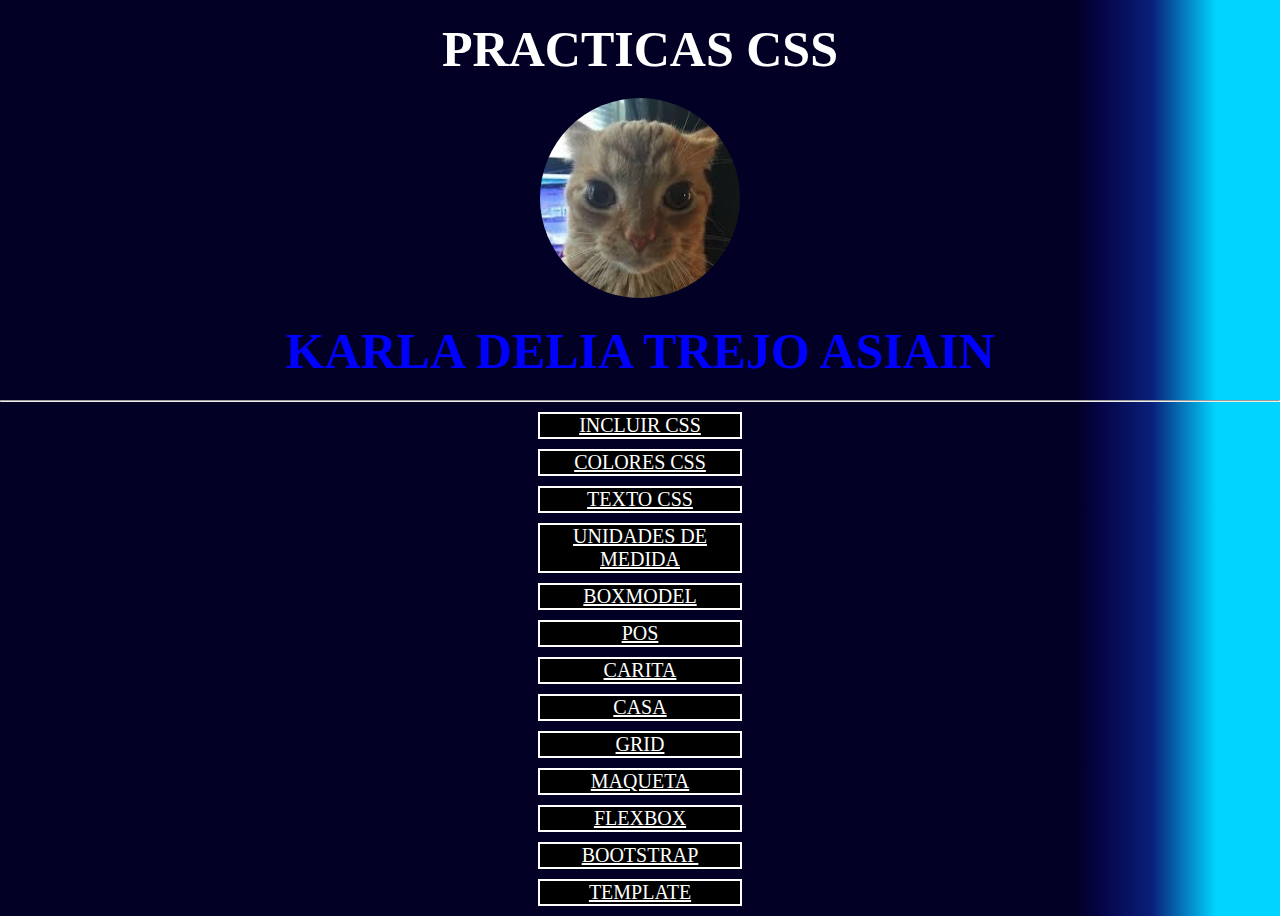
<file: index.html>
<!DOCTYPE html>
<html lang="en">
<head>
    <meta charset="UTF-8">
    <meta http-equiv="X-UA-Compatible" content="IE=edge">
    <meta name="viewport" content="width=device-width, initial-scale=1.0">
    <link rel="stylesheet" href="/estilo.css">
    <title>MIS PRACTICAS CSS</title>
</head>
<body>
    <h1>PRACTICAS CSS</h1>
    <img id ="imagen" src="/foto.jpg" alt="">
    <h2>KARLA DELIA TREJO ASIAIN</h2><hr>
    <div>
        <a href="/01Incluir/index.html ">INCLUIR CSS</a>
        <a href="/02 Colores/index.html ">COLORES CSS</a>
        <a href="/03 Texto/index.html">TEXTO CSS</a>
        <a href="/04 Unidades/index.html">UNIDADES DE MEDIDA</a>
        <a href="/05 boxmodel/index.html">BOXMODEL</a>
        <a href="/06 Pos/index.html">POS</a>
        <a href="/07 carita/index.html">CARITA</a>
        <a href="/08 Casa/index.html">CASA</a>
        <a href="/09 grid/index.html">GRID</a>
        <a href="/10 maqueta/index.html">MAQUETA</a>
        <a href="/11 flexbox/index.html">FLEXBOX</a>
        <a href="/12 bootstrap/index.html">BOOTSTRAP</a>
        <a href="/13 Template/index.html">TEMPLATE</a>
    </div>
    
</body>
</html>
</file>
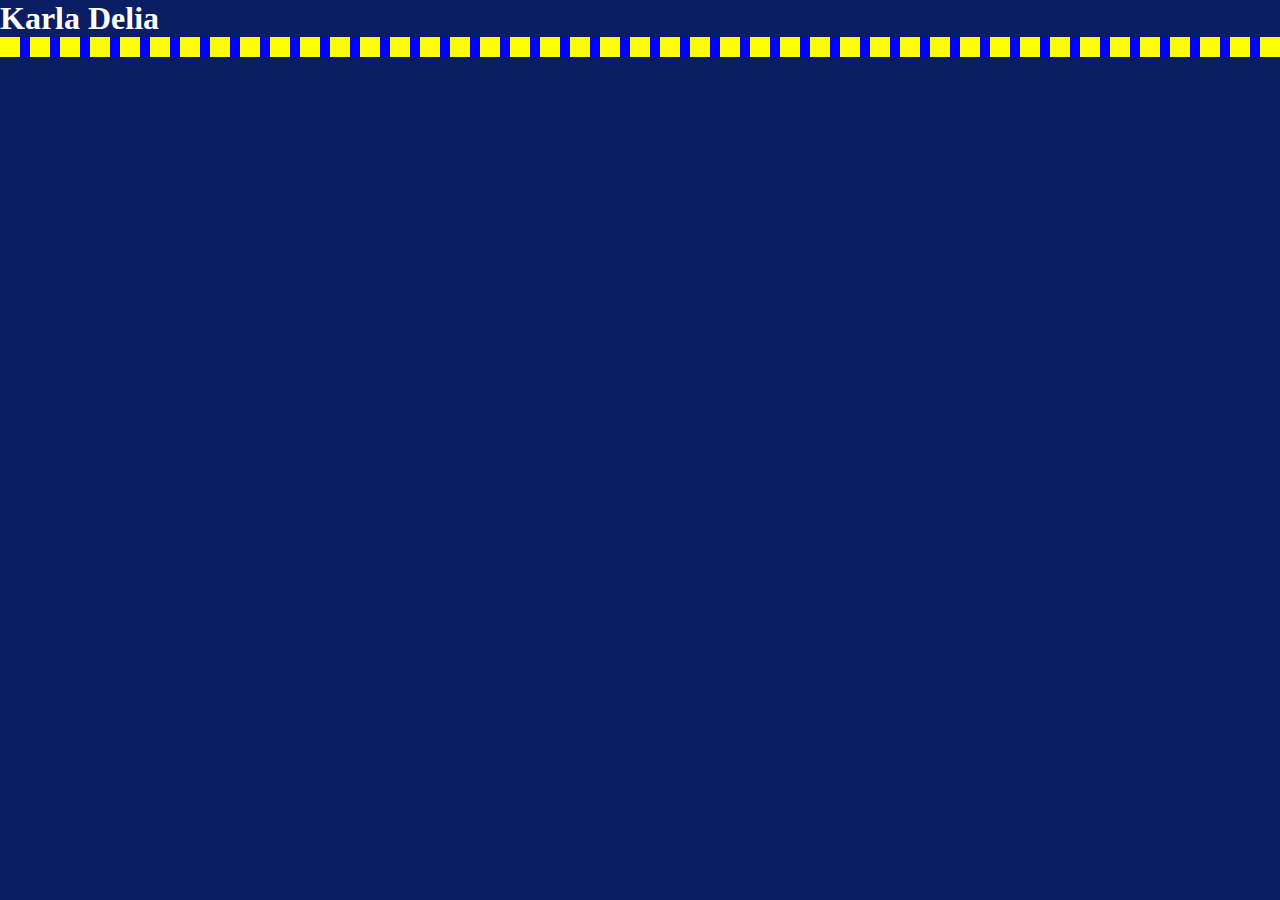
<file: 01Incluir/index.html>
<!DOCTYPE html>
<html>

<head>
    <meta charset="UTF-8">
    <meta name="viewport" content="width=device-width, initial-scale=1">
    <title>Primera vez css</title>
    <link rel="stylesheet" href="estilo.css" type="text/css" media="all" />
</head>
<style>
  *{
    margin:0px;
    padding:0px;
  }
  body{
    background:rgb(10,30,100);
  }
  h1{
    color:#fff;
  }
</style>

<body>
  <h1>
    Karla Delia
    </h1>
<hr style="border:10px dashed yellow;background:blue">
</body>

</html>
</file>
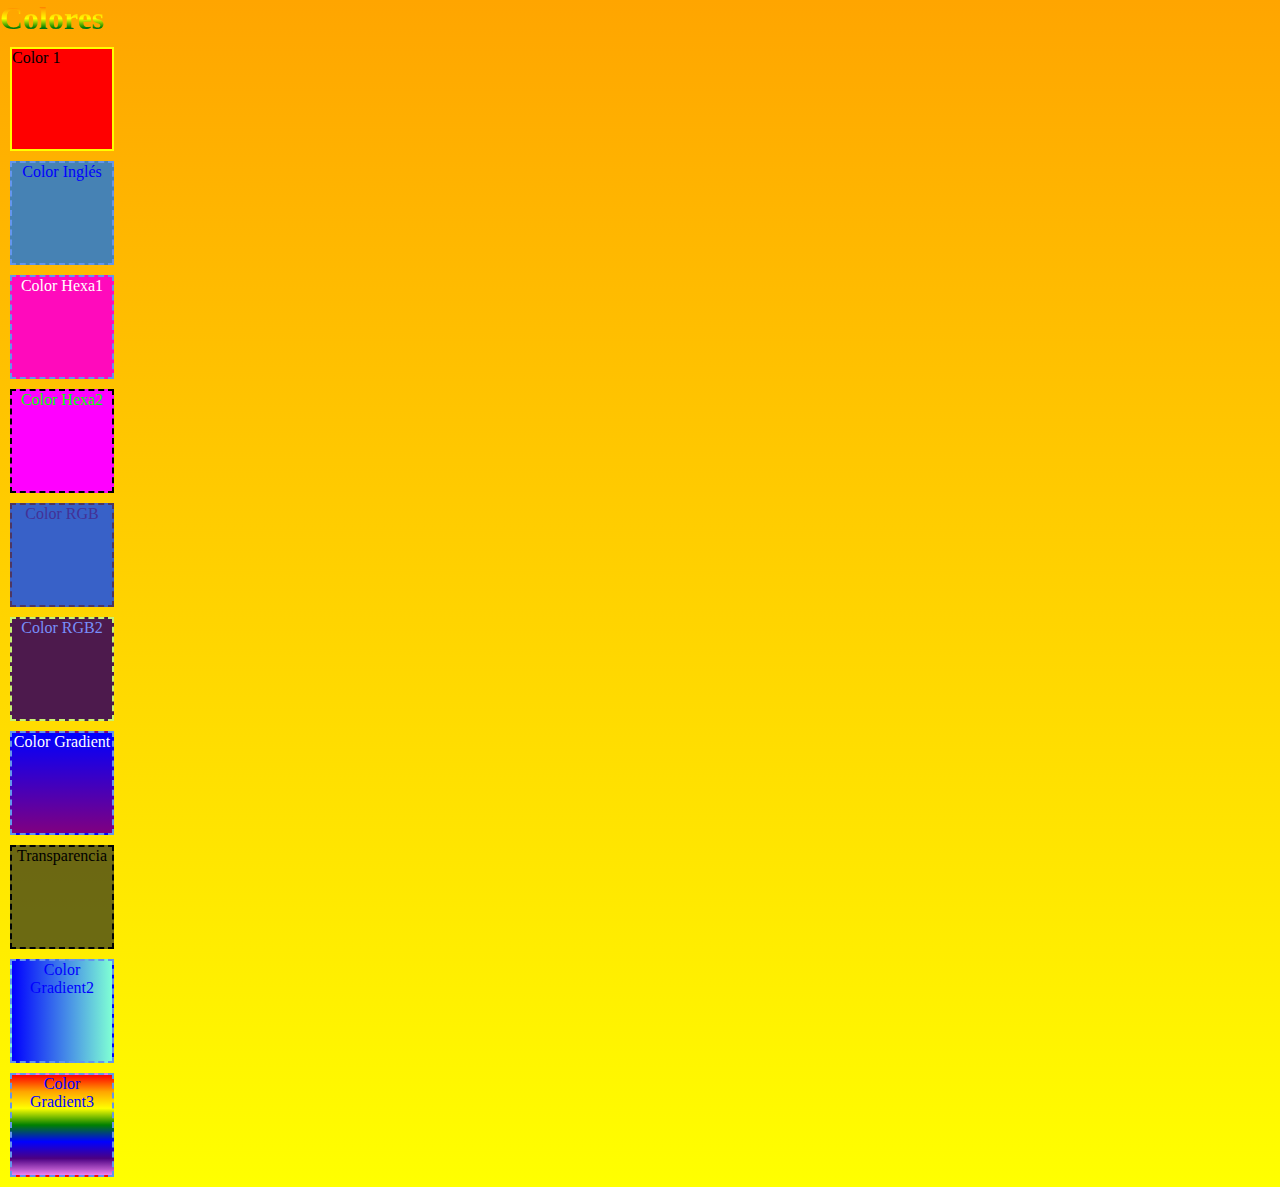
<file: 02 Colores/index.html>
<!DOCTYPE html>
<html>

<head>
    <meta charset="UTF-8">
    <meta name="viewport" content="width=device-width, initial-scale=1">
         <link rel="stylesheet" href="estilo.css">
    <title>Colores</title>
 
</head>

<body>
  <h1>Colores</h1>
  <div>
    Color 1
  </div>
   
     <div id="color2">
    Color Inglés
  </div>
 <div class="color3">
    Color Hexa1
  </div>
 <div id="color4">
    Color Hexa2
  </div>
 <div id="color5">
    Color RGB
  </div>
 <div id="color6">
    Color RGB2
  </div>
 <div id="color7">
    Color Gradient
  </div>
 <div id="color8">
    Transparencia
  </div>
 <div id="color9">
    Color Gradient2
  </div>
 <div id="color10">
    Color Gradient3
  </div>


</body>

</html>
</file>
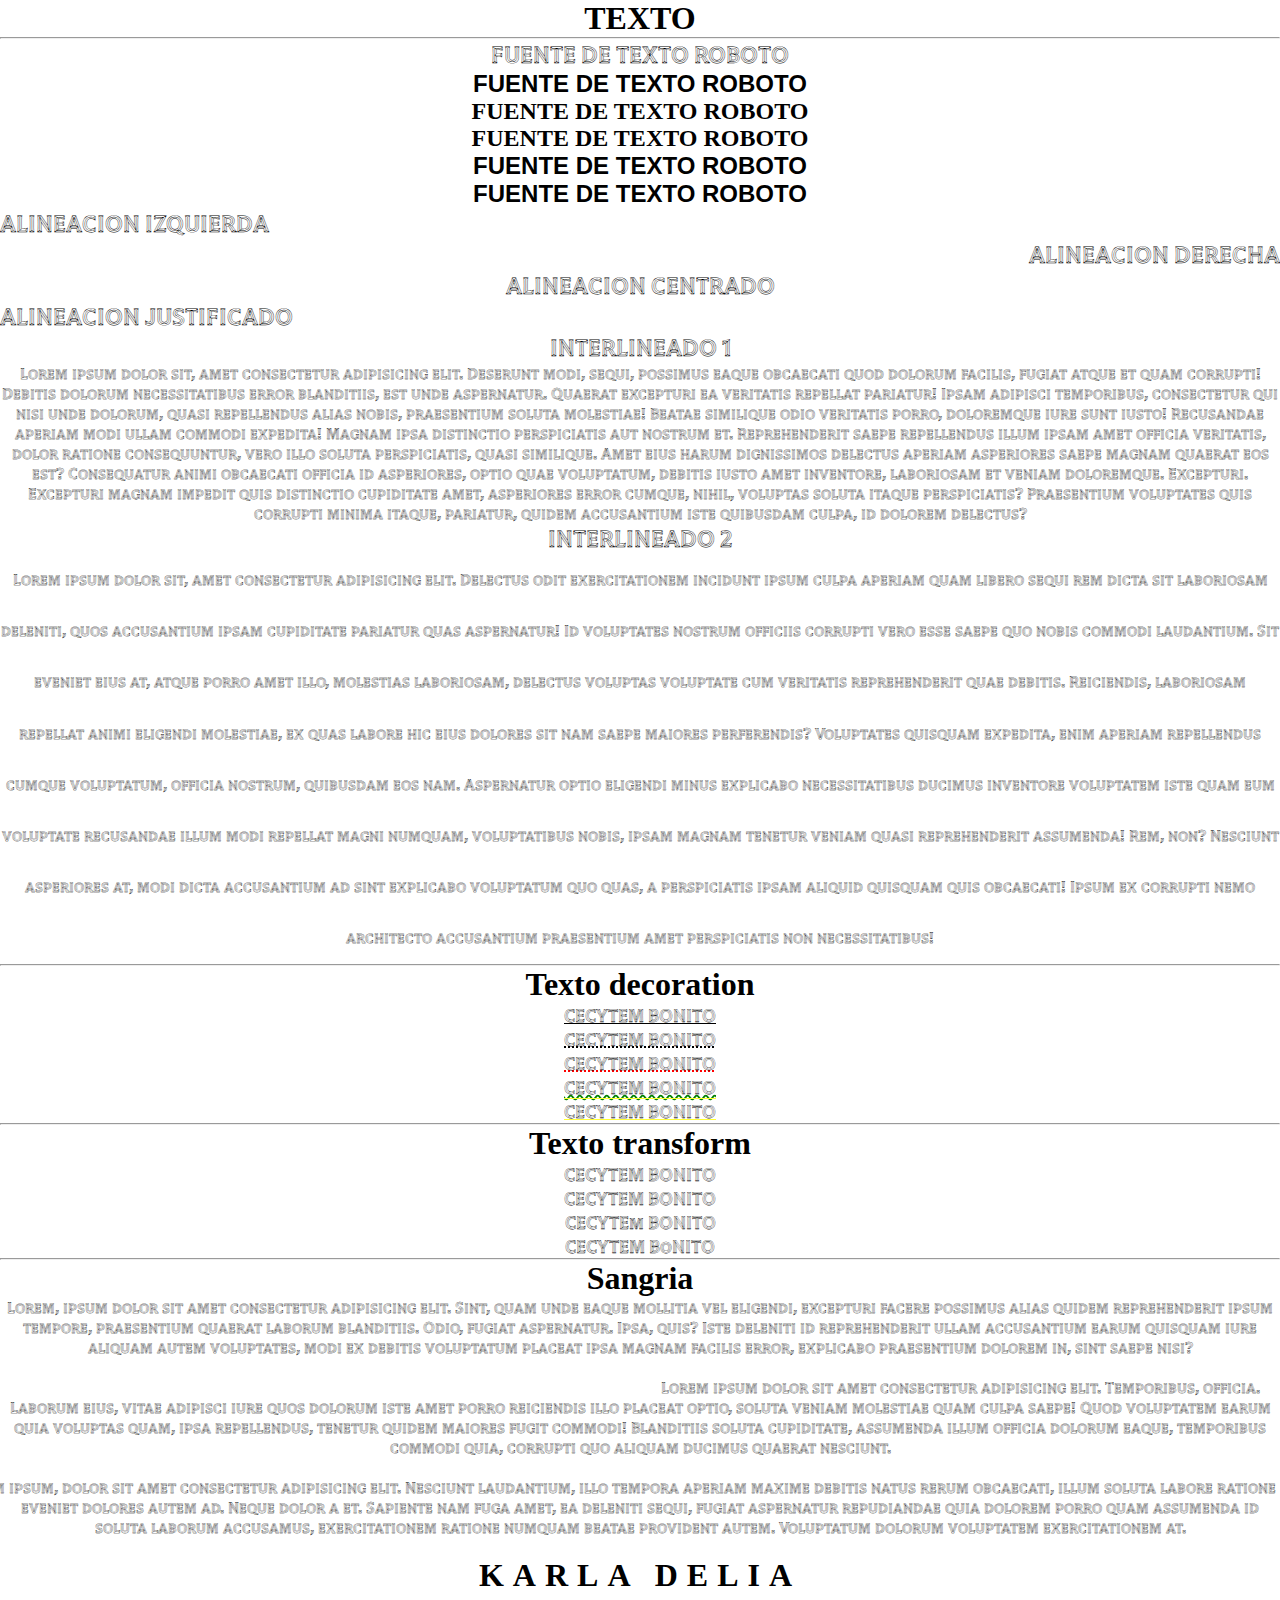
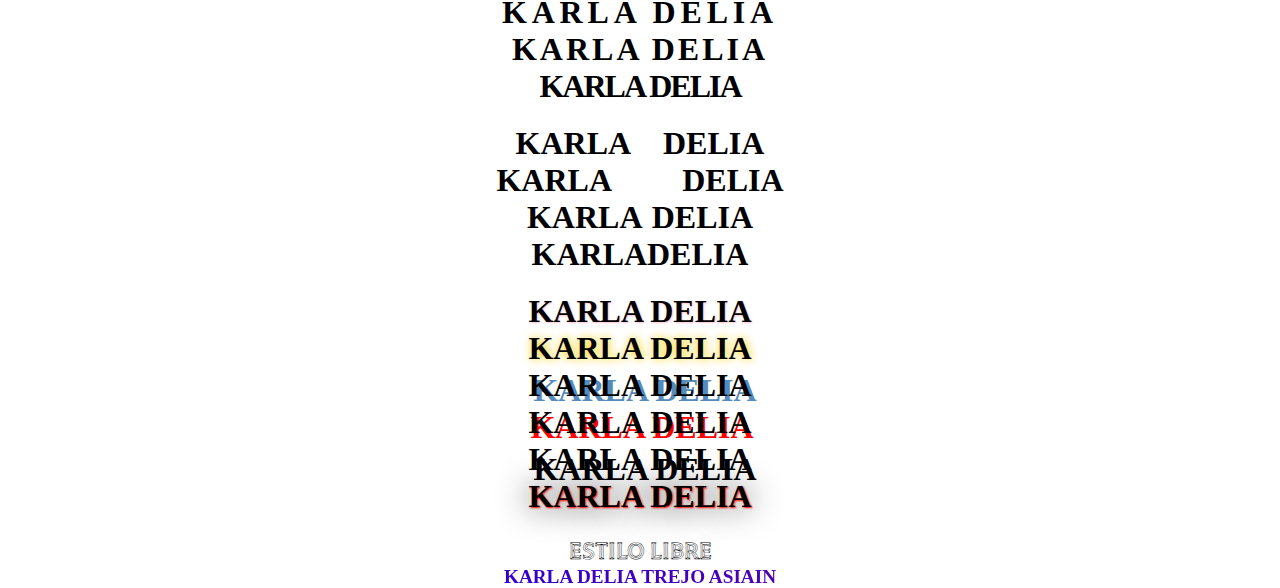
<file: 03 Texto/index.html>
<!DOCTYPE html>
<html lang="en">
<head>
    <meta charset="UTF-8">
    <meta http-equiv="X-UA-Compatible" content="IE=edge">
    <meta name="viewport" content="width=device-width, initial-scale=1.0">
    <title>TEXTO CSS</title>
    <link href="https://fonts.googleapis.com/css2?family=Roboto&family=Tilt+Prism&display=swap" rel="stylesheet">
    <link rel="stylesheet" href="estilo.css">
</head>
<body>
    <h1>TEXTO</h1><hr>
    <h2 class="roboto">FUENTE DE TEXTO ROBOTO</h2>
    <h2 class="ara2">FUENTE DE TEXTO ROBOTO</h2>
    <h2 class="ara3">FUENTE DE TEXTO ROBOTO</h2>
    <h2 class="ara4">FUENTE DE TEXTO ROBOTO</h2>
    <h2 class="ara5">FUENTE DE TEXTO ROBOTO</h2>
    <h2 class="ara6">FUENTE DE TEXTO ROBOTO</h2>
    <h2 class="izq">ALINEACION IZQUIERDA</h2>
    <h2 class="der">ALINEACION DERECHA</h2>
    <h2 class="cen">ALINEACION CENTRADO</h2>
    <h2 class="jus">ALINEACION JUSTIFICADO</h2>
    <h2>INTERLINEADO 1</h2>
    <p class="interlineado1">Lorem ipsum dolor sit, amet consectetur adipisicing elit. Deserunt modi, sequi, possimus eaque obcaecati quod dolorum facilis, fugiat atque et quam corrupti! Debitis dolorum necessitatibus error blanditiis, est unde aspernatur.
    Quaerat excepturi ea veritatis repellat pariatur! Ipsam adipisci temporibus, consectetur qui nisi unde dolorum, quasi repellendus alias nobis, praesentium soluta molestiae! Beatae similique odio veritatis porro, doloremque iure sunt iusto!
    Recusandae aperiam modi ullam commodi expedita! Magnam ipsa distinctio perspiciatis aut nostrum et. Reprehenderit saepe repellendus illum ipsam amet officia veritatis, dolor ratione consequuntur, vero illo soluta perspiciatis, quasi similique.
    Amet eius harum dignissimos delectus aperiam asperiores saepe magnam quaerat eos est? Consequatur animi obcaecati officia id asperiores, optio quae voluptatum, debitis iusto amet inventore, laboriosam et veniam doloremque. Excepturi.
    Excepturi magnam impedit quis distinctio cupiditate amet, asperiores error cumque, nihil, voluptas soluta itaque perspiciatis? Praesentium voluptates quis corrupti minima itaque, pariatur, quidem accusantium iste quibusdam culpa, id dolorem delectus?
    </p>
    <h2>INTERLINEADO 2</h2>
    <p class="interlineado2">Lorem ipsum dolor sit, amet consectetur adipisicing elit. Delectus odit exercitationem incidunt ipsum culpa aperiam quam libero sequi rem dicta sit laboriosam deleniti, quos accusantium ipsam cupiditate pariatur quas aspernatur!
    Id voluptates nostrum officiis corrupti vero esse saepe quo nobis commodi laudantium. Sit eveniet eius at, atque porro amet illo, molestias laboriosam, delectus voluptas voluptate cum veritatis reprehenderit quae debitis.
    Reiciendis, laboriosam repellat animi eligendi molestiae, ex quas labore hic eius dolores sit nam saepe maiores perferendis? Voluptates quisquam expedita, enim aperiam repellendus cumque voluptatum, officia nostrum, quibusdam eos nam.
    Aspernatur optio eligendi minus explicabo necessitatibus ducimus inventore voluptatem iste quam eum voluptate recusandae illum modi repellat magni numquam, voluptatibus nobis, ipsam magnam tenetur veniam quasi reprehenderit assumenda! Rem, non?
    Nesciunt asperiores at, modi dicta accusantium ad sint explicabo voluptatum quo quas, a perspiciatis ipsam aliquid quisquam quis obcaecati! Ipsum ex corrupti nemo architecto accusantium praesentium amet perspiciatis non necessitatibus!
    </p>
    <hr>
    <h1>Texto decoration</h1>
    <h3 class="uru1">CECYTEM BONITO</h3>
    <h3 class="uru2">CECYTEM BONITO</h3>
    <h3 class="uru3">CECYTEM BONITO</h3>
    <h3 class="uru4">CECYTEM BONITO</h3>
    <h3 class="uru5">CECYTEM BONITO</h3>
    <hr>
    <h1>Texto transform</h1>
    <h3 class="uri1">CECYTEM BONITO</h3>
    <h3 class="uri2">cECYTEM BONITO</h3>
    <h3 class="uri3">CECYTEm BONITO</h3>
    <h3 class="uri4">CECYTEM BoNITO</h3>
    <hr>
    <h1>Sangria</h1>
    <p class="ur1">Lorem, ipsum dolor sit amet consectetur adipisicing elit. Sint, quam unde eaque mollitia vel eligendi, excepturi facere possimus alias quidem reprehenderit ipsum tempore, praesentium quaerat laborum blanditiis. Odio, fugiat aspernatur.
    Ipsa, quis? Iste deleniti id reprehenderit ullam accusantium earum quisquam iure aliquam autem voluptates, modi ex debitis voluptatum placeat ipsa magnam facilis error, explicabo praesentium dolorem in, sint saepe nisi?
</p>
<br>
    <p class="ur2">Lorem ipsum dolor sit amet consectetur adipisicing elit. Temporibus, officia. Laborum eius, vitae adipisci iure quos dolorum iste amet porro reiciendis illo placeat optio, soluta veniam molestiae quam culpa saepe!
    Quod voluptatem earum quia voluptas quam, ipsa repellendus, tenetur quidem maiores fugit commodi! Blanditiis soluta cupiditate, assumenda illum officia dolorum eaque, temporibus commodi quia, corrupti quo aliquam ducimus quaerat nesciunt.
</p>
<br>
    <p class="ur3">Lorem ipsum, dolor sit amet consectetur adipisicing elit. Nesciunt laudantium, illo tempora aperiam maxime debitis natus rerum obcaecati, illum soluta labore ratione eveniet dolores autem ad. Neque dolor a et.
    Sapiente nam fuga amet, ea deleniti sequi, fugiat aspernatur repudiandae quia dolorem porro quam assumenda id soluta laborum accusamus, exercitationem ratione numquam beatae provident autem. Voluptatum dolorum voluptatem exercitationem at.
</p>
<br>
 <h1 class="kd1">KARLA DELIA </h1>
 <h1 class="kd2">KARLA DELIA </h1>
 <h1 class="kd3">KARLA DELIA </h1>
 <h1 class="kd4">KARLA DELIA </h1>
 <br>
 <h1 class="k1">KARLA DELIA </h1>
 <h1 class="k2">KARLA DELIA </h1>
 <h1 class="k3">KARLA DELIA </h1>
 <h1 class="k4">KARLA DELIA </h1>
 <br>
 <h1 class="kt1">KARLA DELIA </h1>
 <h1 class="kt2">KARLA DELIA </h1>
 <h1 class="kt3">KARLA DELIA </h1>
 <h1 class="kt4">KARLA DELIA </h1>
 <h1 class="kt5">KARLA DELIA </h1>
 <h1 class="kt6">KARLA DELIA </h1>
<br>
<h2>ESTILO LIBRE</h2>
<h1 class="libre">KARLA DELIA TREJO ASIAIN </h1>



    

</body>
</html>
</file>
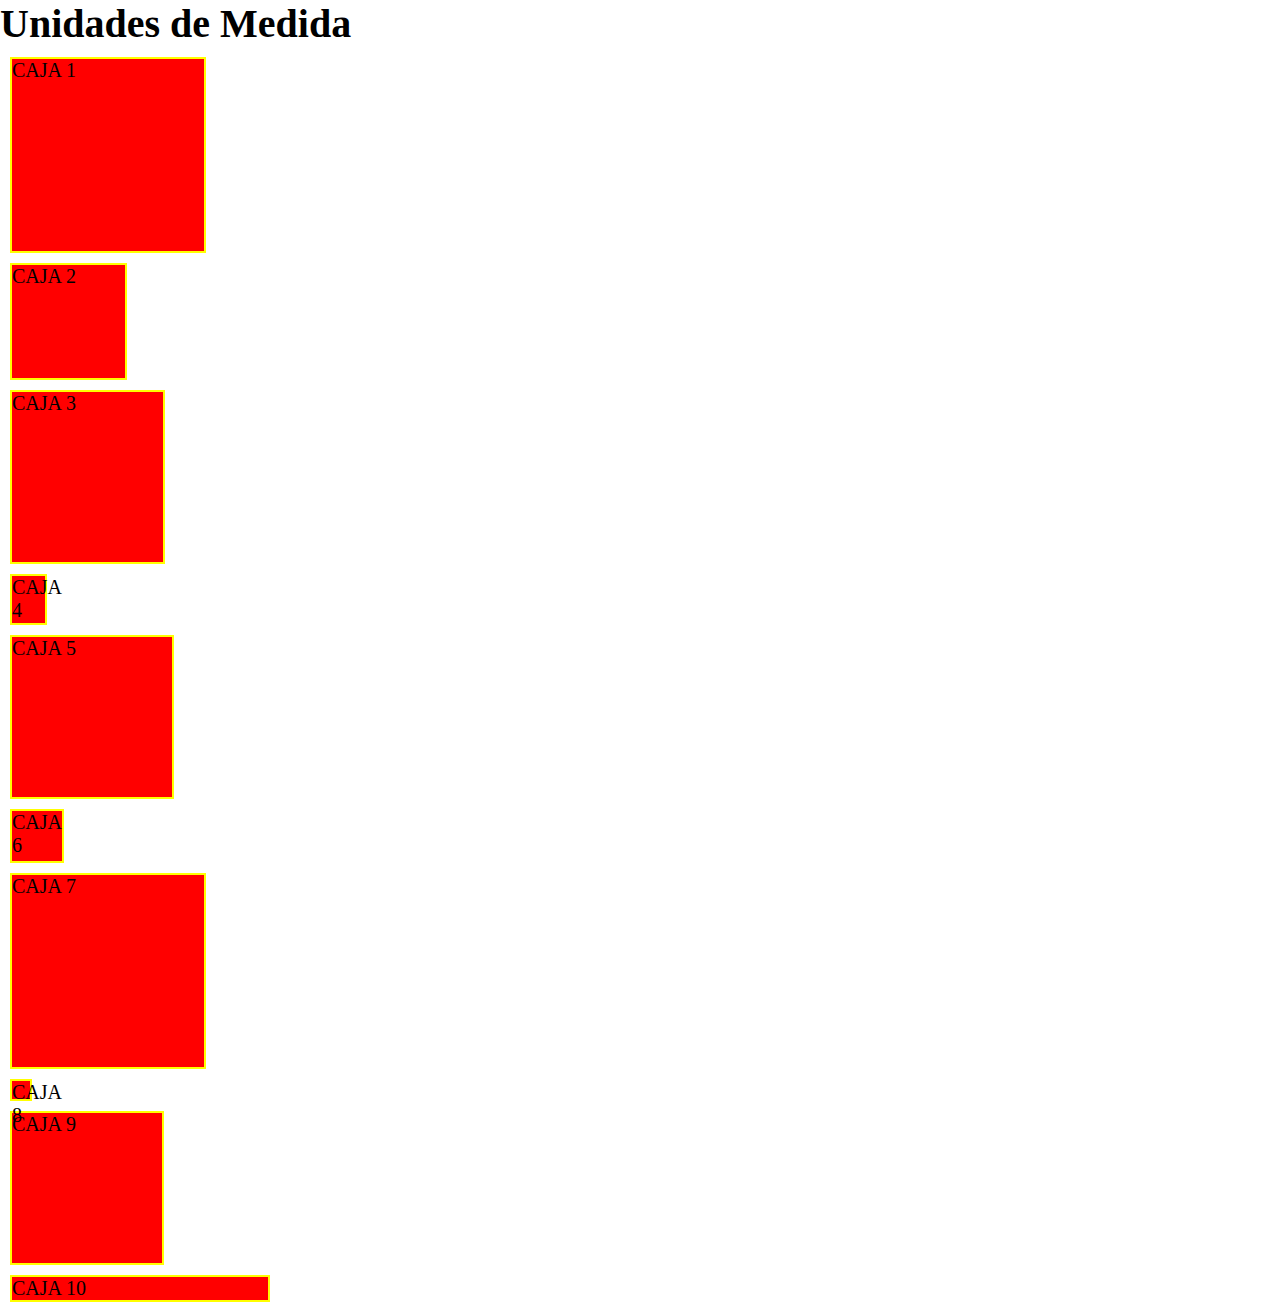
<file: 04 Unidades/index.html>
<!DOCTYPE html>
<html>

<head>
    <meta charset="UTF-8">
    <meta name="viewport" content="width=device-width, initial-scale=1">
    <title>Unidades de medida</title>
        <link rel="stylesheet" href="estilo.css">
</head>

<body>
    <h1>Unidades de Medida</h1>
   
<div id="caja1">CAJA 1 </div>
 <div id="caja2">CAJA 2</div>
 <div id="caja3">CAJA 3 </div>
<div id="caja4">CAJA 4 </div>
 <div id="caja5">CAJA 5</div>
 <div id="caja6">CAJA 6 </div>
<div id="caja7">CAJA 7 </div>
 <div id="caja8">CAJA 8</div>
 <div id="caja9">CAJA 9 </div>
 <div id="caja10">CAJA 10</div>


</html>
</file>
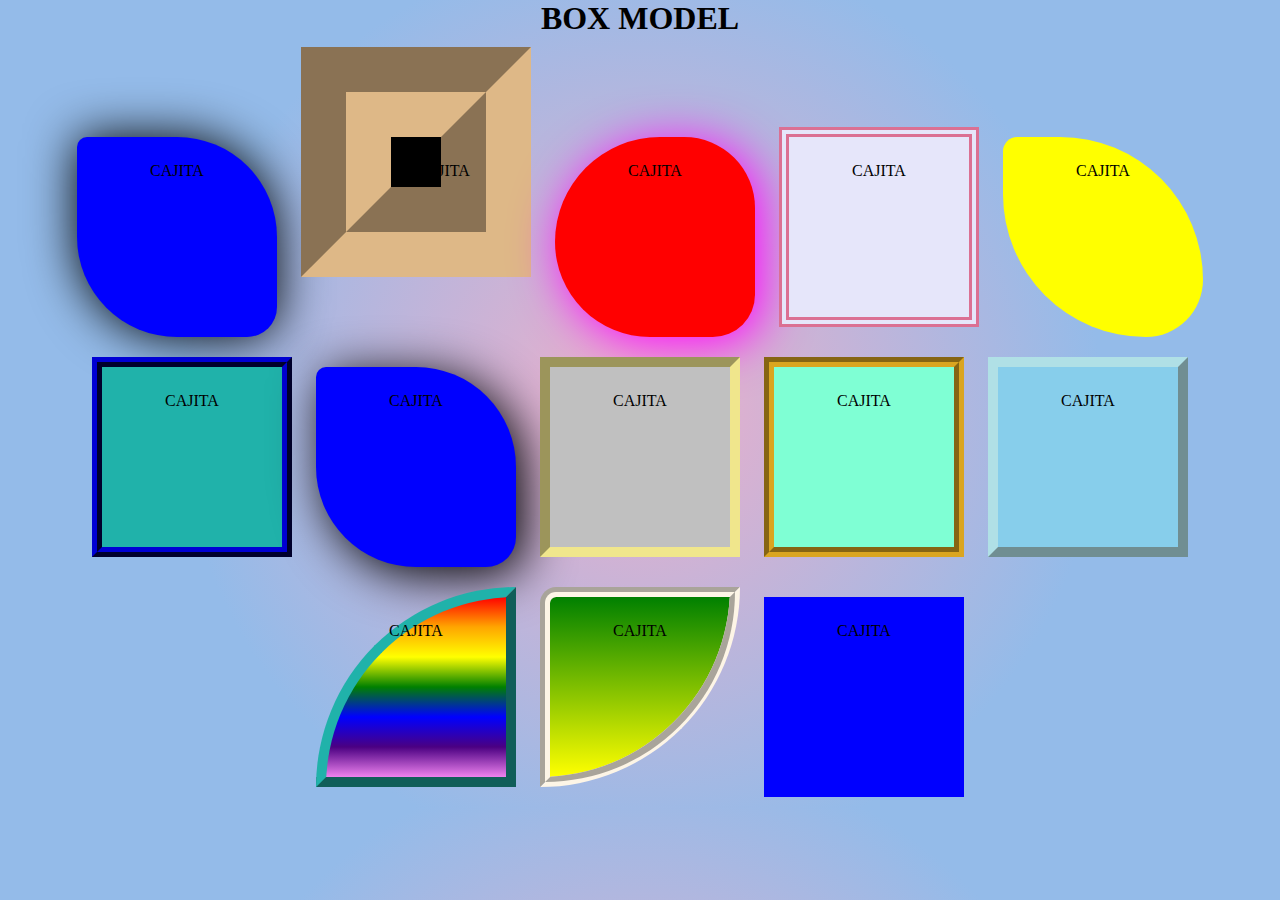
<file: 05 boxmodel/index.html>
<!DOCTYPE html>
<html lang="en">
<head>
    <meta charset="UTF-8">
    <meta http-equiv="X-UA-Compatible" content="IE=edge">
    <meta name="viewport" content="width=device-width, initial-scale=1.0">
    <link rel="stylesheet" href="estilo.css">
    <title>BOX MODEL</title>
</head>
<body>
    <h1>BOX MODEL</h1>
    <div id="caja1">CAJITA</div>
    <div id="caja2">CAJITA</div>
    <div id="caja3">CAJITA</div>
    <div id="caja4">CAJITA</div>
    <div id="caja5">CAJITA</div>
    <div id="caja6">CAJITA</div>
    <div id="caja7">CAJITA</div>
    <div id="caja8">CAJITA</div>
    <div id="caja9">CAJITA</div>
    <div id="caja10">CAJITA</div>
    <div id="caja11">CAJITA</div>
    <div id="caja12">CAJITA</div>
    <div>CAJITA</div>
</body>
</html>
</file>
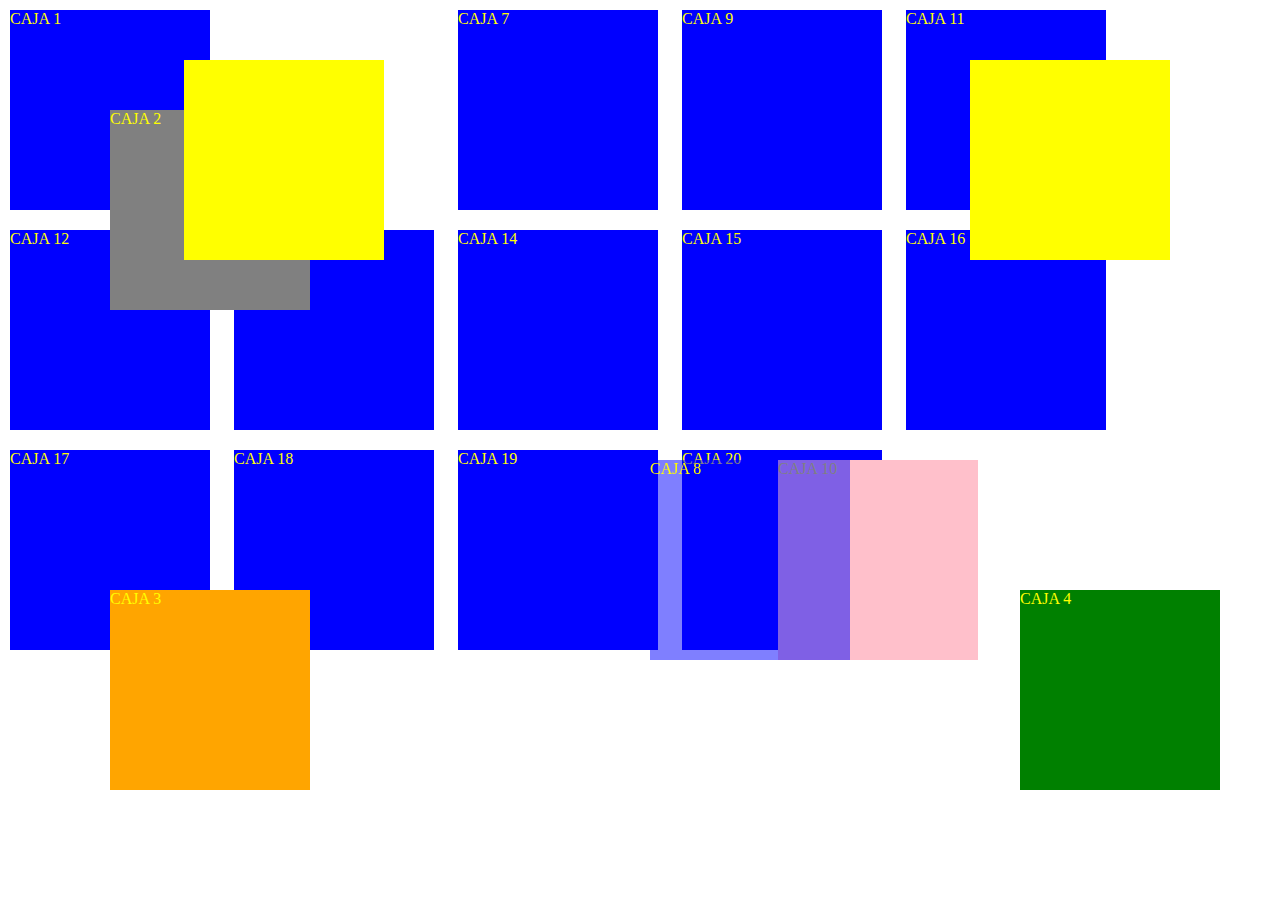
<file: 06 Pos/index.html>
<!DOCTYPE html>
<html>

<head>
    <meta charset="UTF-8">
    <meta name="viewport" content="width=device-width, initial-scale=1">
        <link rel="stylesheet" href="estilo.css">
    <title>Prosicionamiento</title>
</head>

<body>
    
   
<div>CAJA 1 </div>
 <div class="dos">CAJA 2</div>
 <div class="tres">CAJA 3 </div>
<div class="cuatro">CAJA 4 </div>
 <div class="cinco">CAJA 5</div>
 <div class="seis">CAJA 6 </div>
<div>CAJA 7 </div>
 <div class="ocho">CAJA 8</div>
 <div>CAJA 9 </div>
 <div class="diez">CAJA 10</div>
<div>CAJA 11 </div>
 <div>CAJA 12</div>
 <div>CAJA 13 </div>
<div>CAJA 14 </div>
 <div>CAJA 15</div>
 <div>CAJA 16 </div>
<div>CAJA 17 </div>
 <div>CAJA 18</div>
 <div>CAJA 19 </div>
 <div>CAJA 20</div>





</body>

</html>
</file>
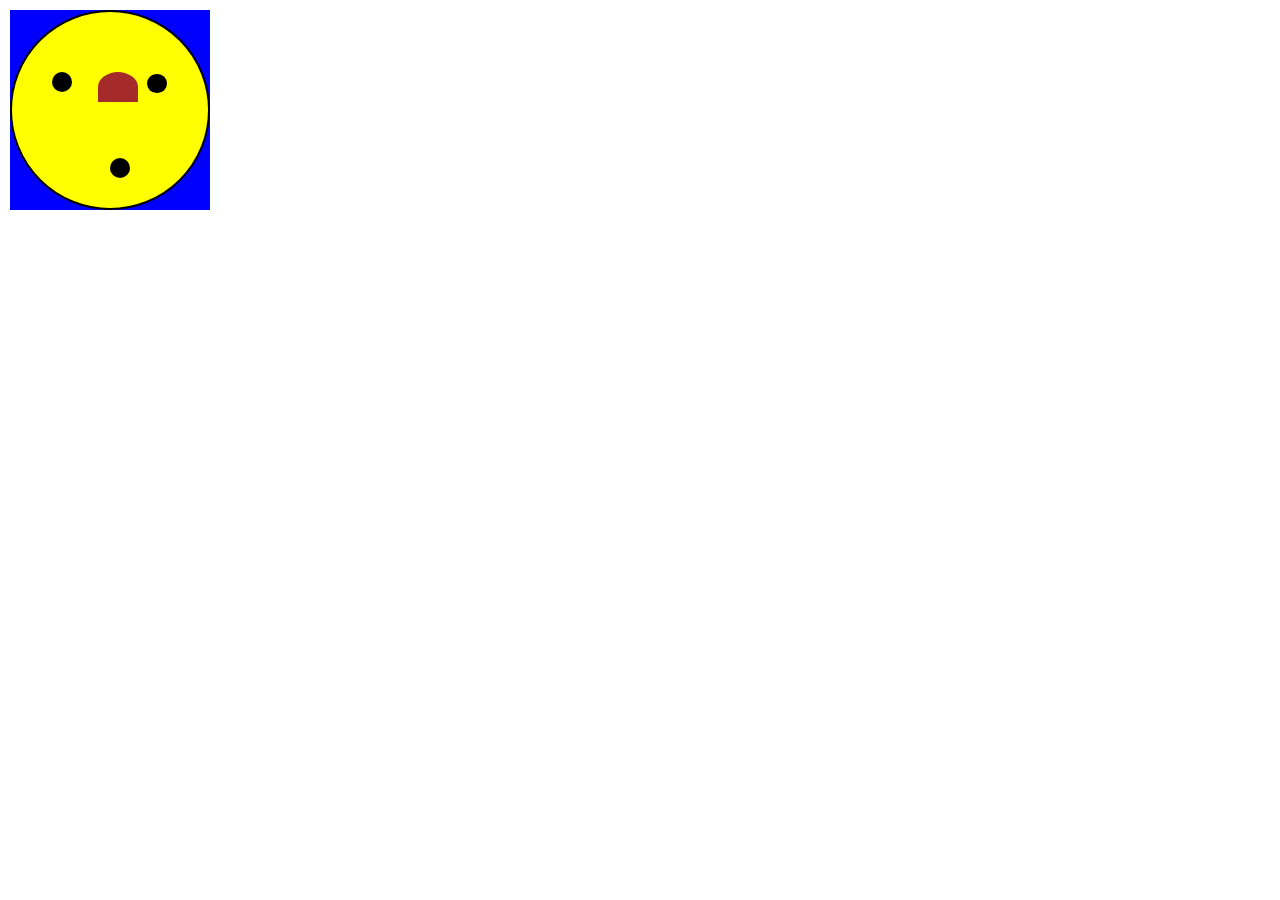
<file: 07 carita/index.html>
<!DOCTYPE html>
<html>

<head>
    <meta charset="UTF-8">
    <meta name="viewport" content="width=device-width, initial-scale=1">
      <link rel="stylesheet" href="estilo.css">
    <title>jdjdjd</title>
</head>

<body>
  <div id="cuadro">
<div id="cara">
<div id="ojo"></div>
<div id="ojo1"></div>
<div id="na"></div>
<div id="boca"></div>

</div>
  </body>

</html>
</file>
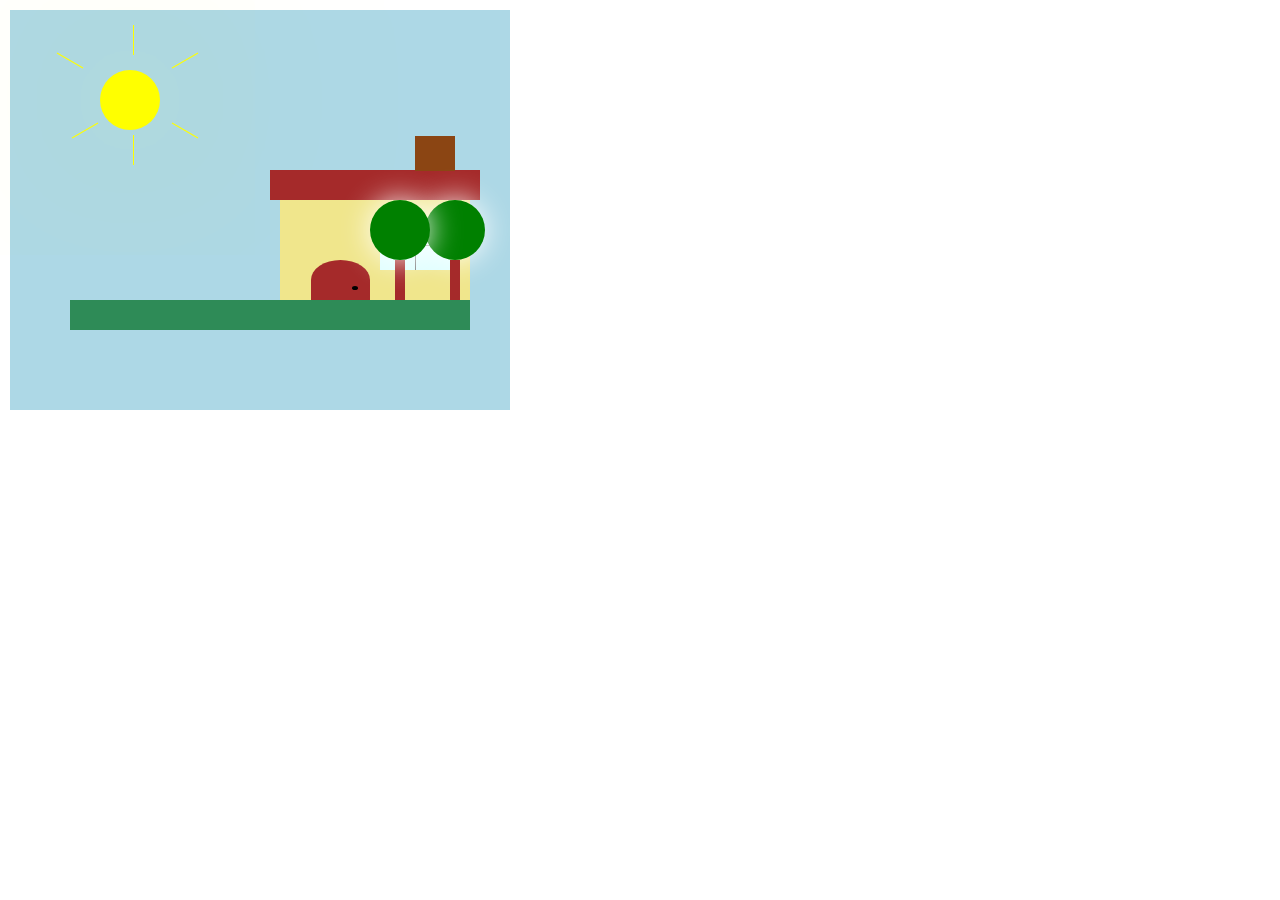
<file: 08 Casa/index.html>
<!DOCTYPE html>
<html>

<head>
  <meta charset="UTF-8">
  <meta name="viewport" content="width=device-width, initial-scale=1">
  <link rel="stylesheet" href="estilo.css">
  <title>jdjdjd</title>
</head>

<body>
  <div id="cuadro">
    <div id="sol"></div>
    <div id="linea1"></div>
    <div id="linea2"></div>
    <div id="linea3"></div>
    <div id="linea4"></div>
    <div id="linea5"></div>
    <div id="linea6"></div>

    <div id="rectangulo">
      <div id="ventana">
        <div id="bara1"> </div>
        <div id="bara2"></div>
      </div>
      <div id="puerta">
        <div id="chapa"></div>
      </div>
    </div>

    <div id="techo"></div>

    <div id="base"></div>

    <div id="chimenea"></div>
    <div id="chimenea2"></div>

    <div id="circulo"></div>
    <div id="palo"></div>
    <div id="circulo2"></div>
    <div id="palo2"></div>

  </div>
</body>
</file>
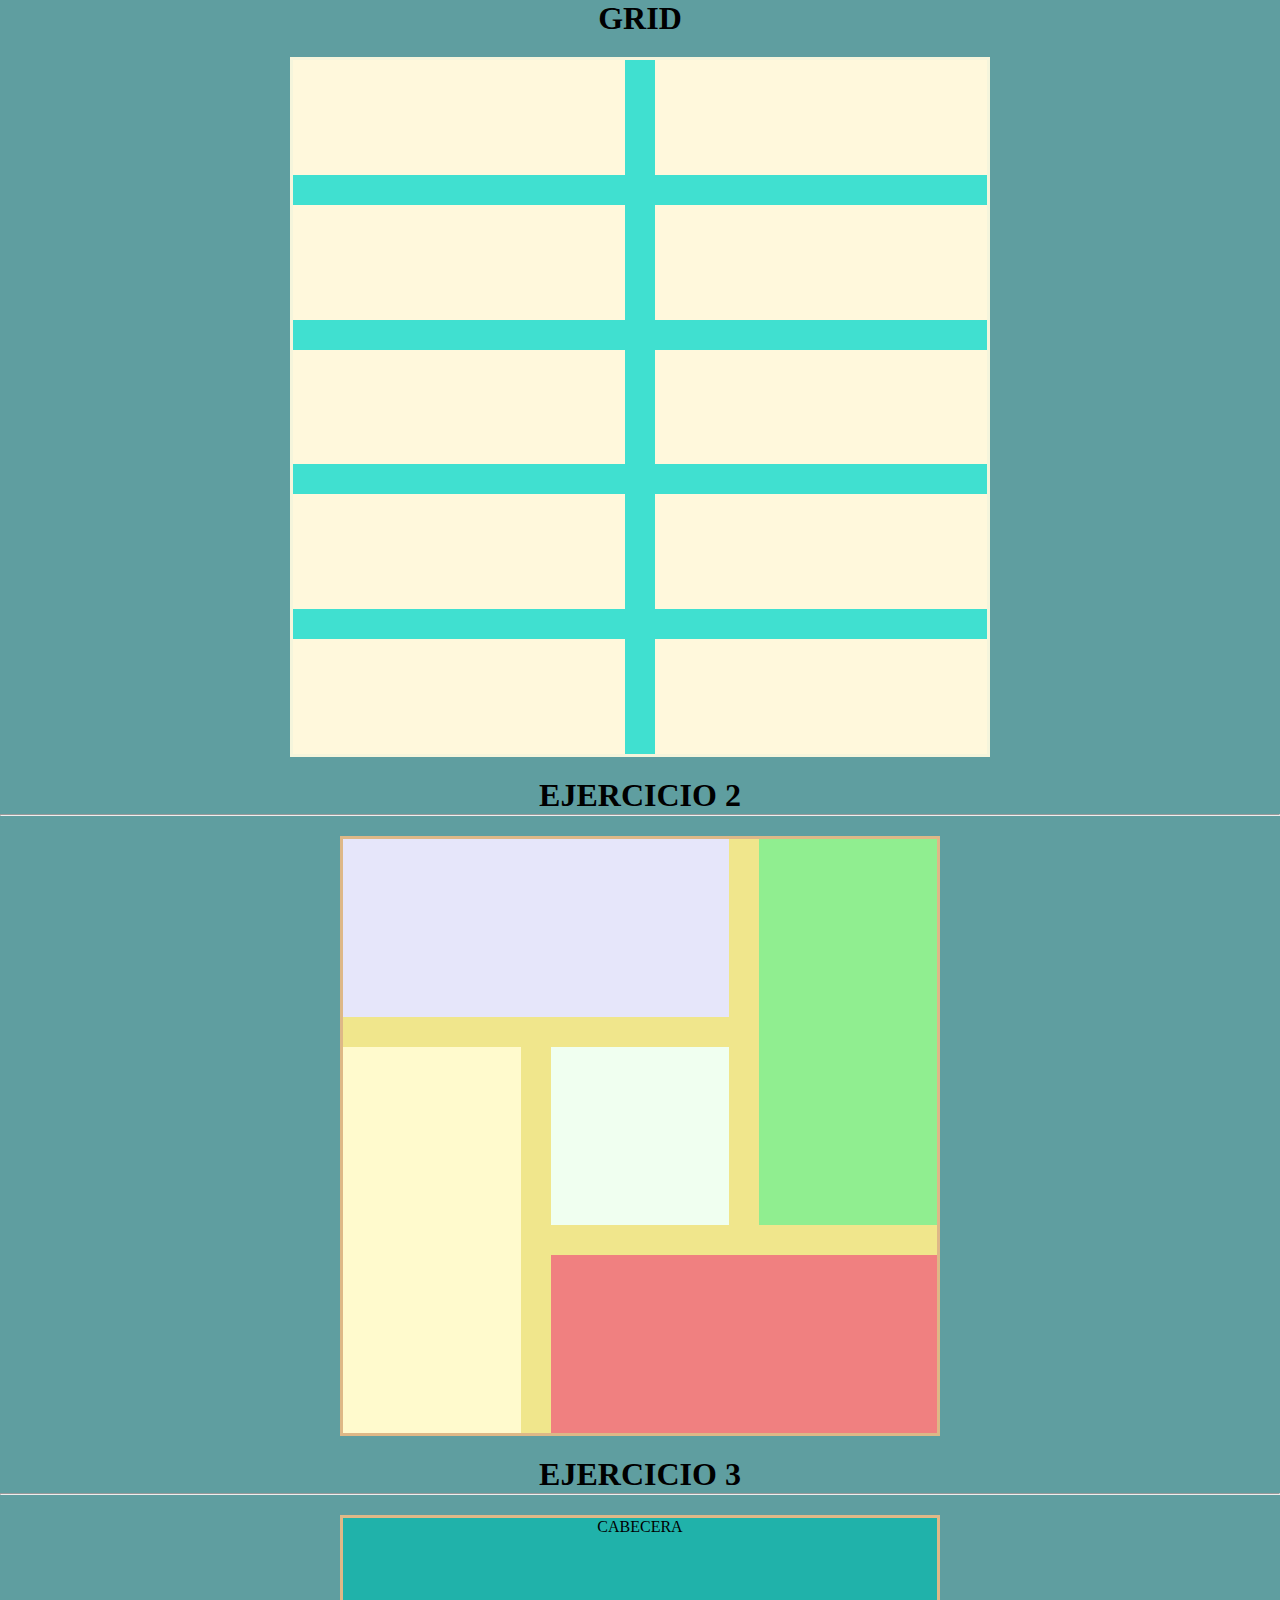
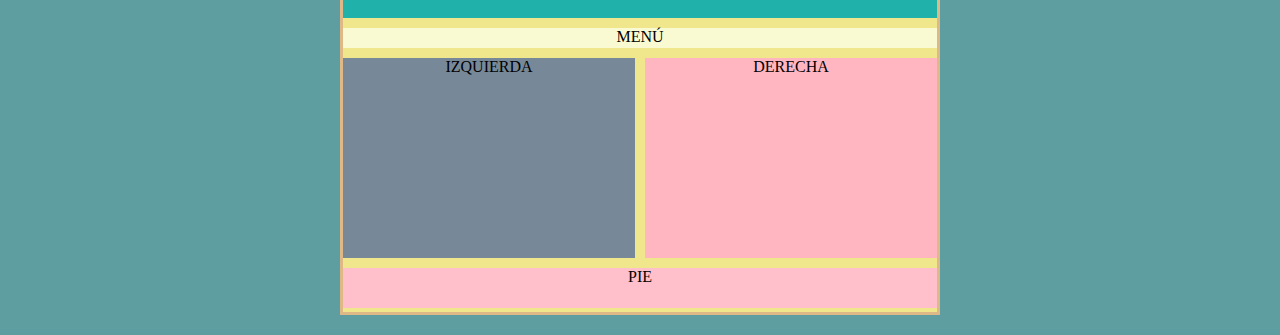
<file: 09 grid/index.html>
<!DOCTYPE html>
<html lang="en">
<head>
    <meta charset="UTF-8">
    <meta http-equiv="X-UA-Compatible" content="IE=edge">
    <meta name="viewport" content="width=device-width, initial-scale=1.0">
    <title>grid</title>
    <link rel="stylesheet" href="estilo.css" type="text/css" media="all" />
</head>
<body>
    <h1>GRID</h1>
    <div class="container">
        <div class="item"></div>
        <div class="item"></div>
        <div class="item"></div>
        <div class="item"></div>
        <div class="item"></div>
        <div class="item"></div>
        <div class="item"></div>
        <div class="item"></div>
        <div class="item"></div>
        <div class="item"></div>

    </div>
    <h1>EJERCICIO 2 </h1><hr>
    <div class="container2">
        <div class=" item item1"></div>
        <div class=" item item2"></div>
        <div class=" item item3"></div>
        <div class=" item item4"></div>
        <div class=" item item5"></div>
        

    </div>
    <h1>EJERCICIO 3 </h1><hr>
    <div class="container3">
        <div class=" item item6">CABECERA</div>
        <div class=" item item8">MENÚ</div>
        <div class=" item item9">DERECHA</div>
        <div class=" item item10">IZQUIERDA</div>
        <div class=" item item11">PIE</div>

    </div>
    
    
    
    
</body>
</html>
</file>
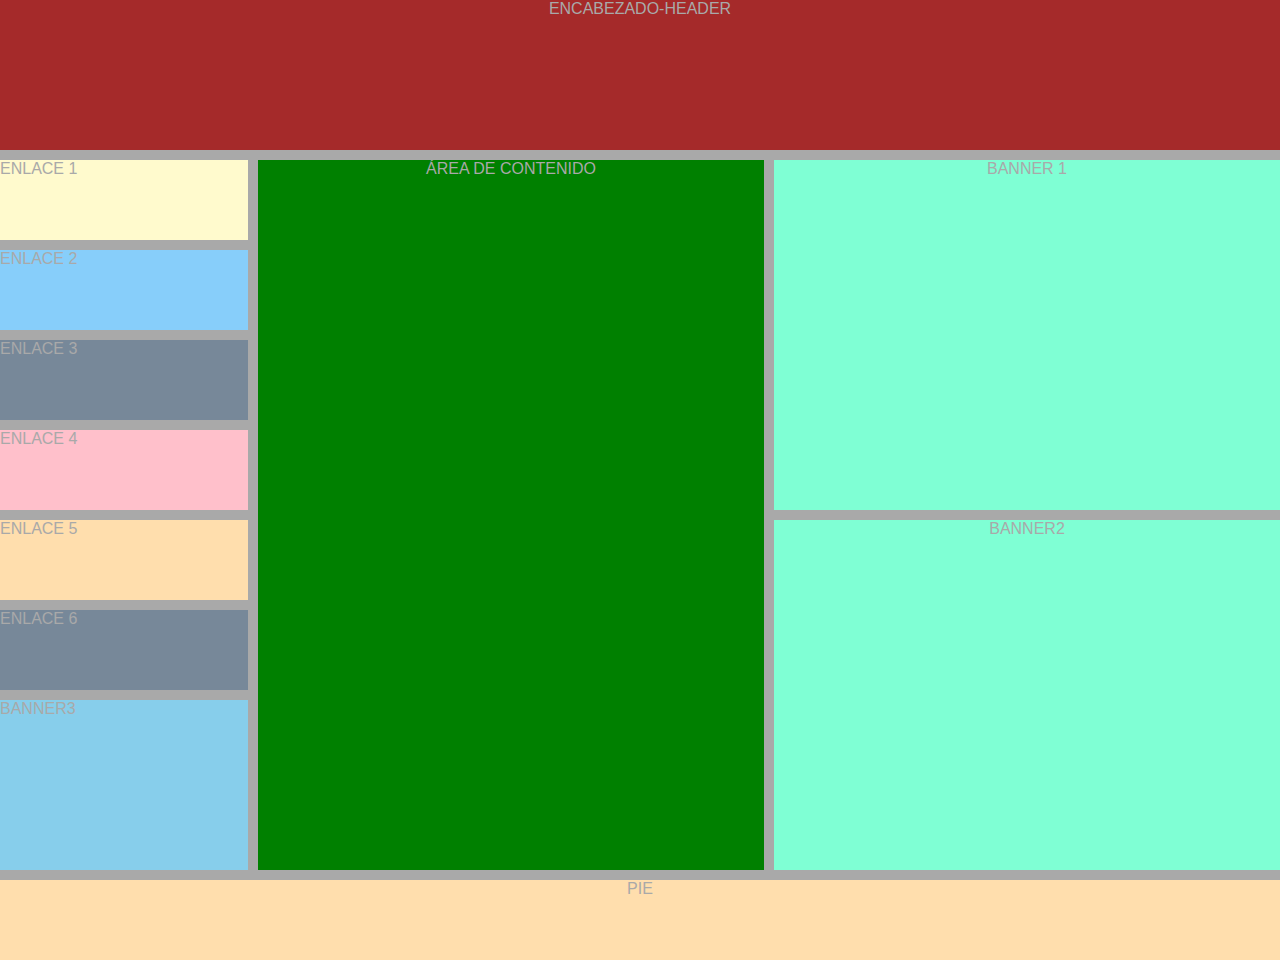
<file: 10 maqueta/index.html>
<!DOCTYPE html>
<html lang="en">
<head>
    <meta charset="UTF-8">
    <meta http-equiv="X-UA-Compatible" content="IE=edge">
    <meta name="viewport" content="width=device-width, initial-scale=1.0">
    <title>Ejercicio 4 </title>
    <link rel="stylesheet" href="estilo.css" type="text/css" media="all" />
</head>
<body>
        <div class="item1">ENCABEZADO-HEADER</div>
        <div class="item3">ENLACE 1</div>
        <div class="item4">ENLACE 2</div>
        <div class="item5">ENLACE 3</div>
        <div class="item6">ENLACE 4</div>
        <div class="item7">ENLACE 5</div>
        <div class="item8">ENLACE 6</div>
        <div class="item14">BANNER3 </div>
        <div class="item10">ÁREA DE CONTENIDO</div>
        <div class="item11">BANNER 1</div>
        <div class="item12">BANNER2</div>
        <div class="item13">PIE</div>

    </div>
</file>
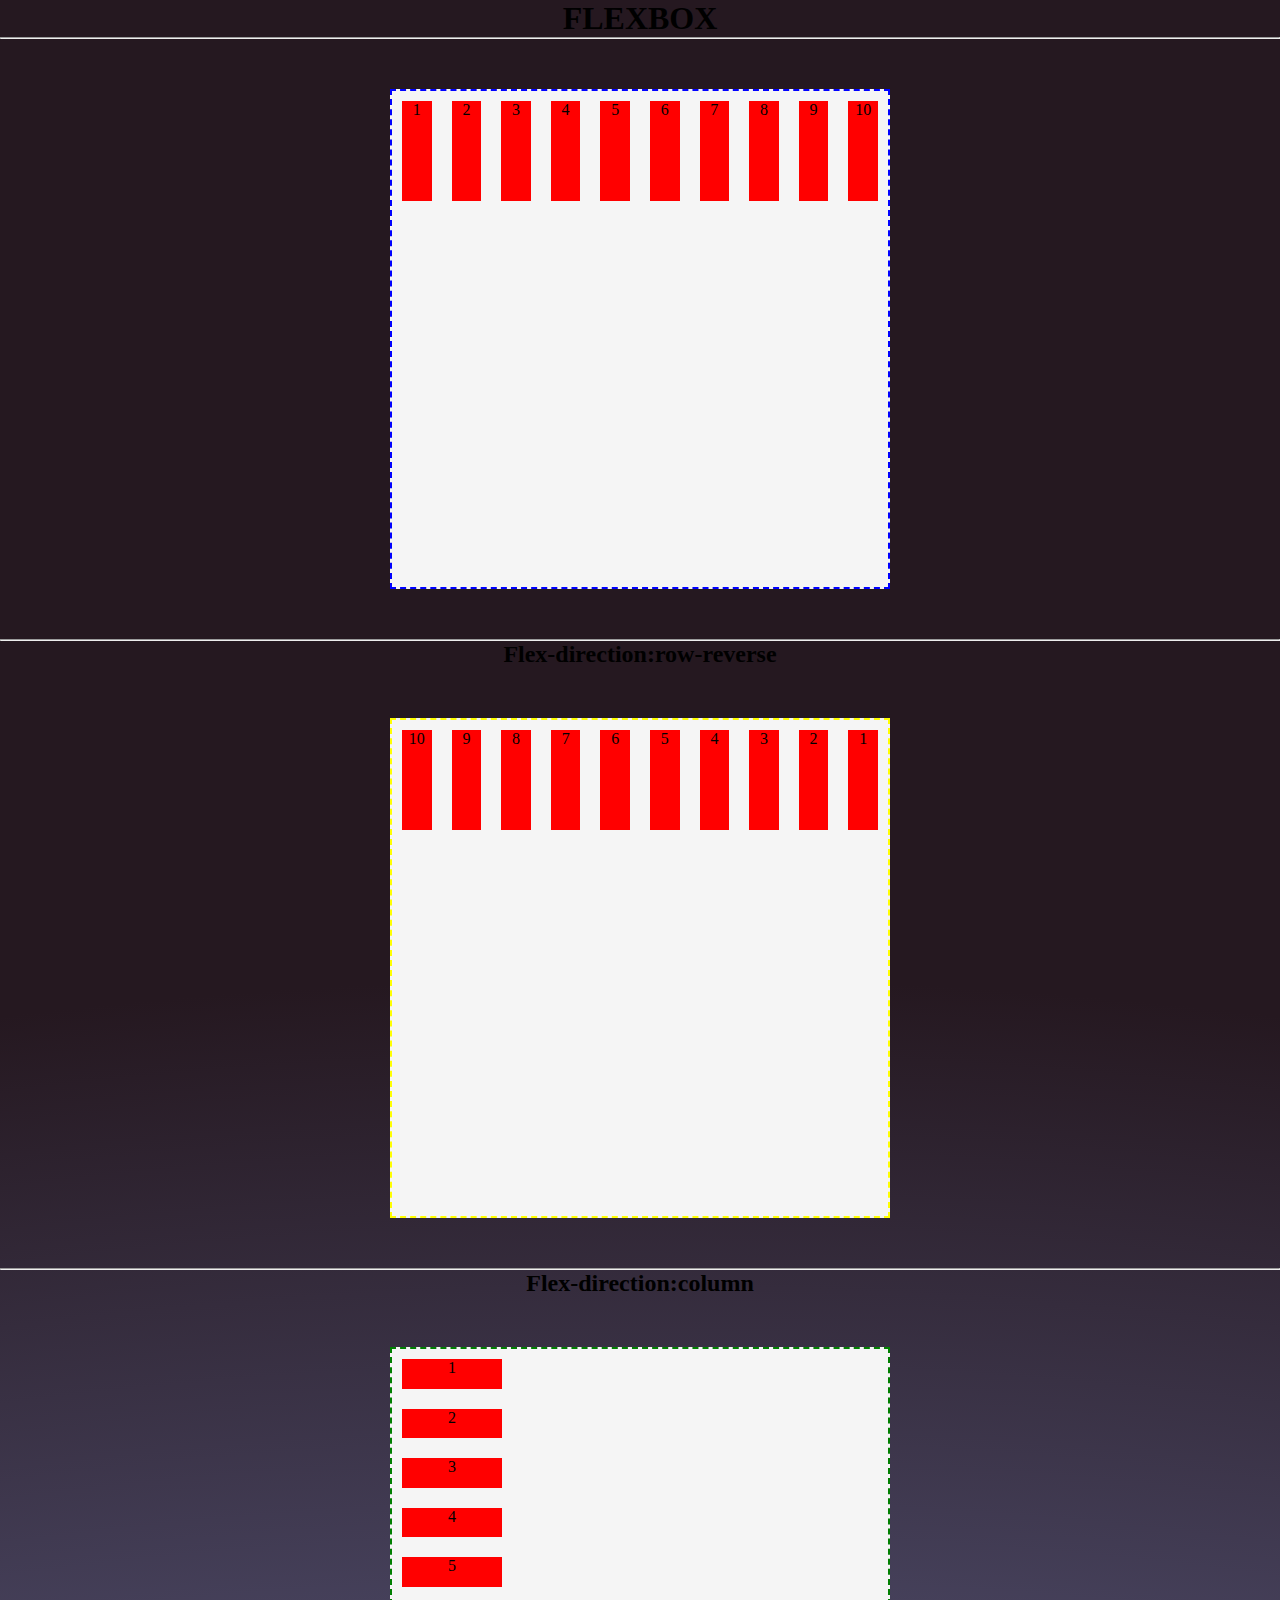
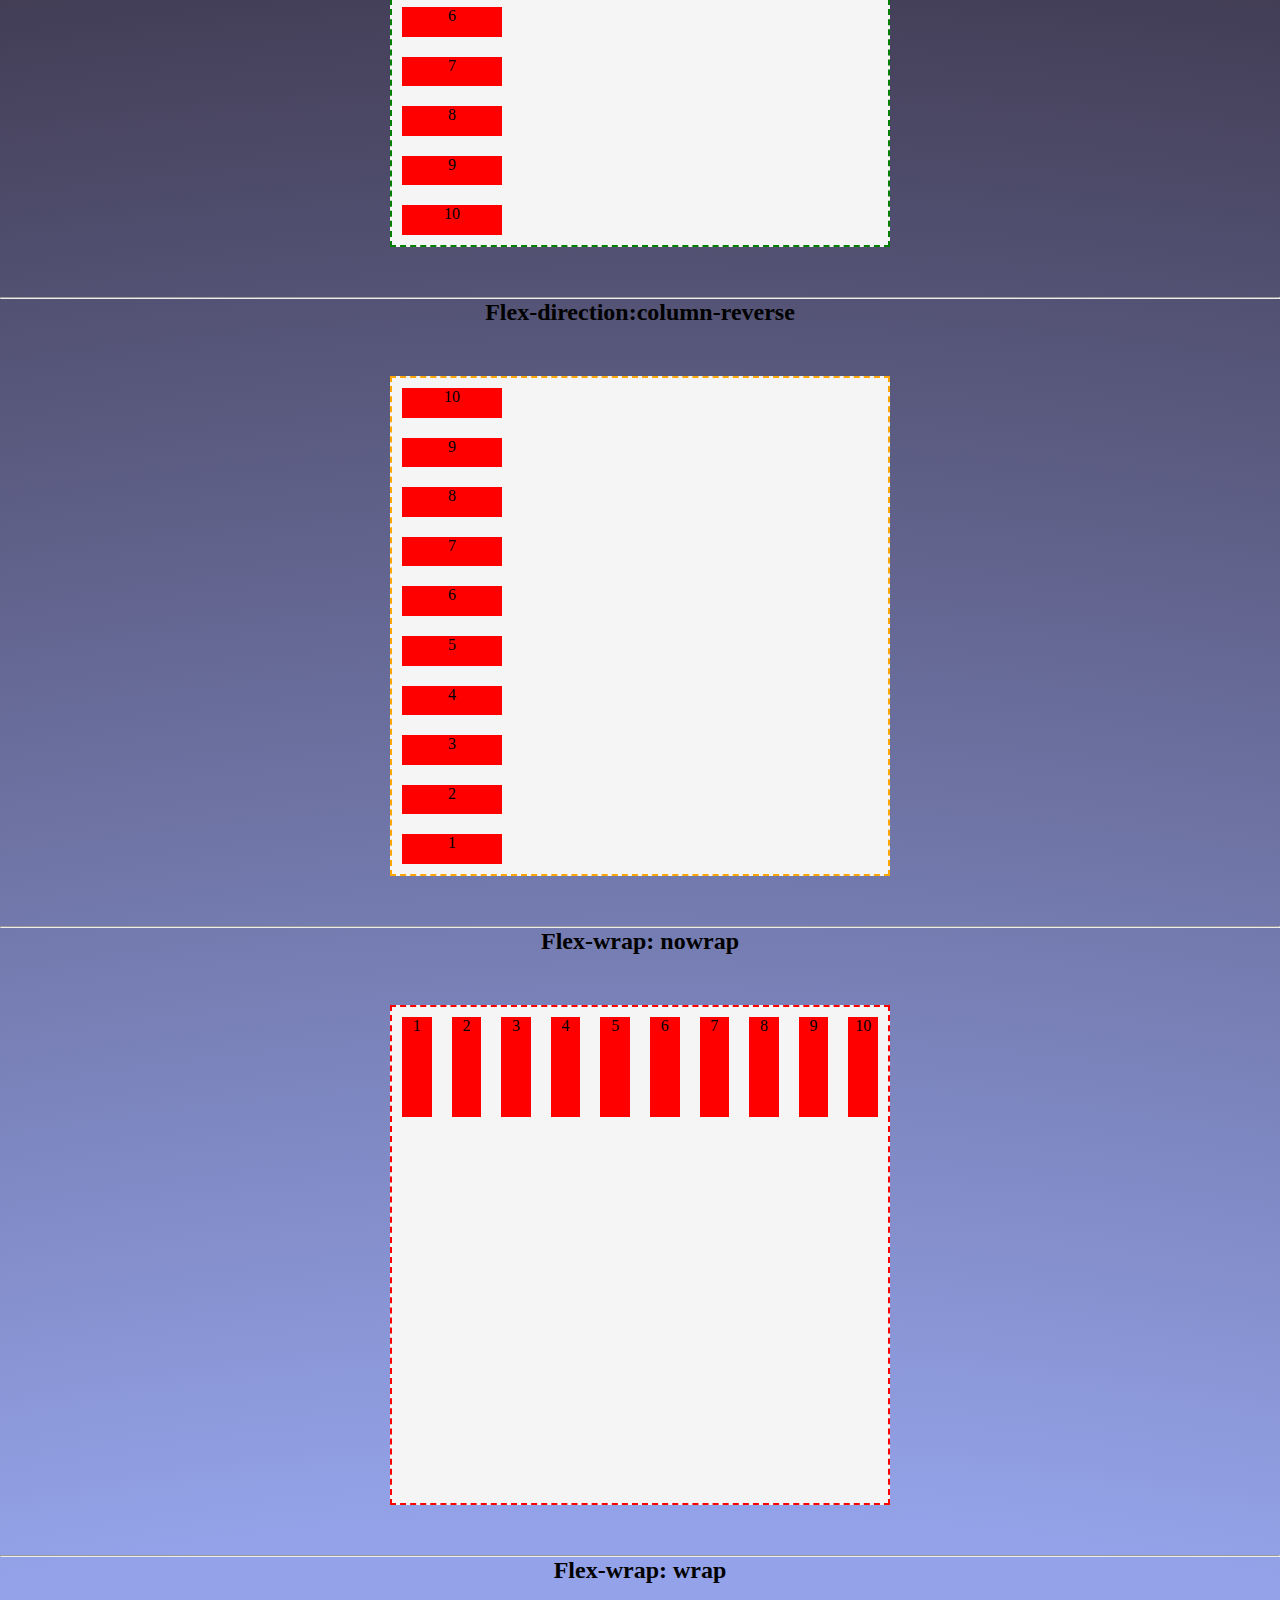
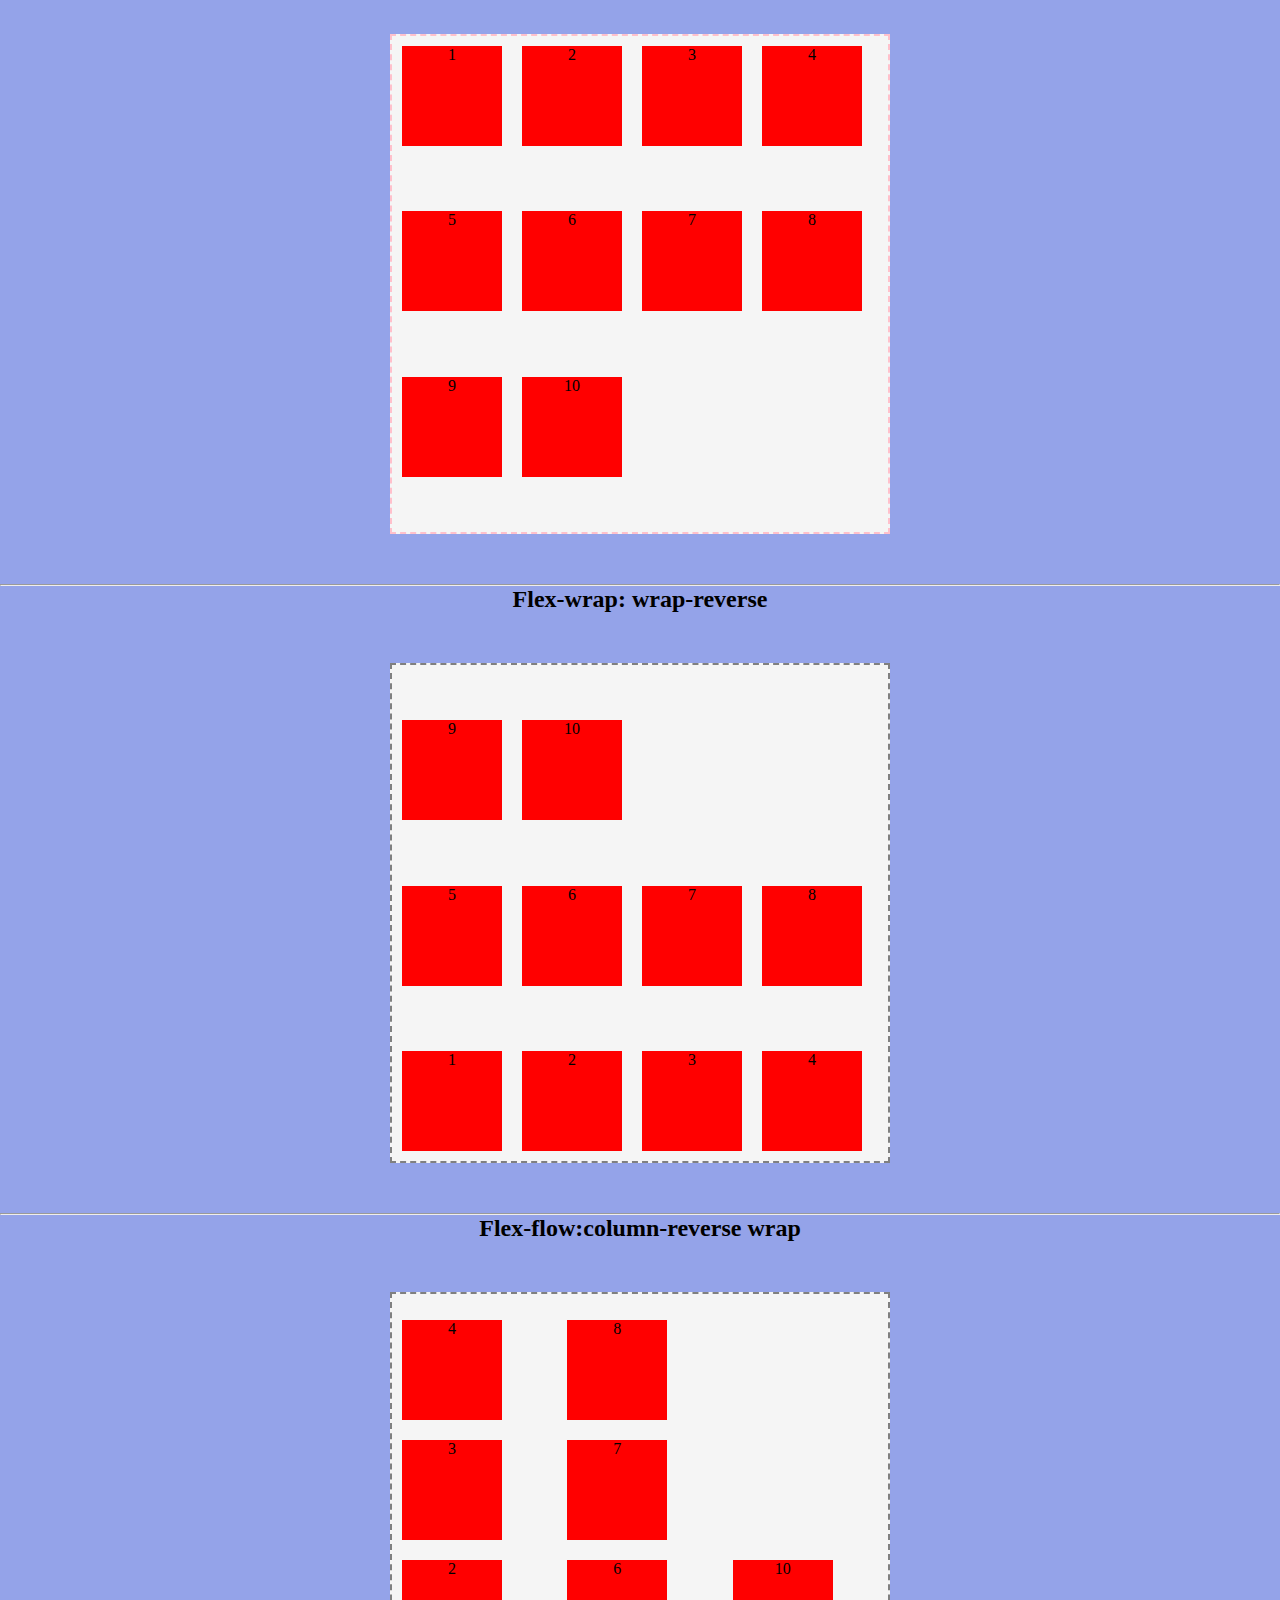
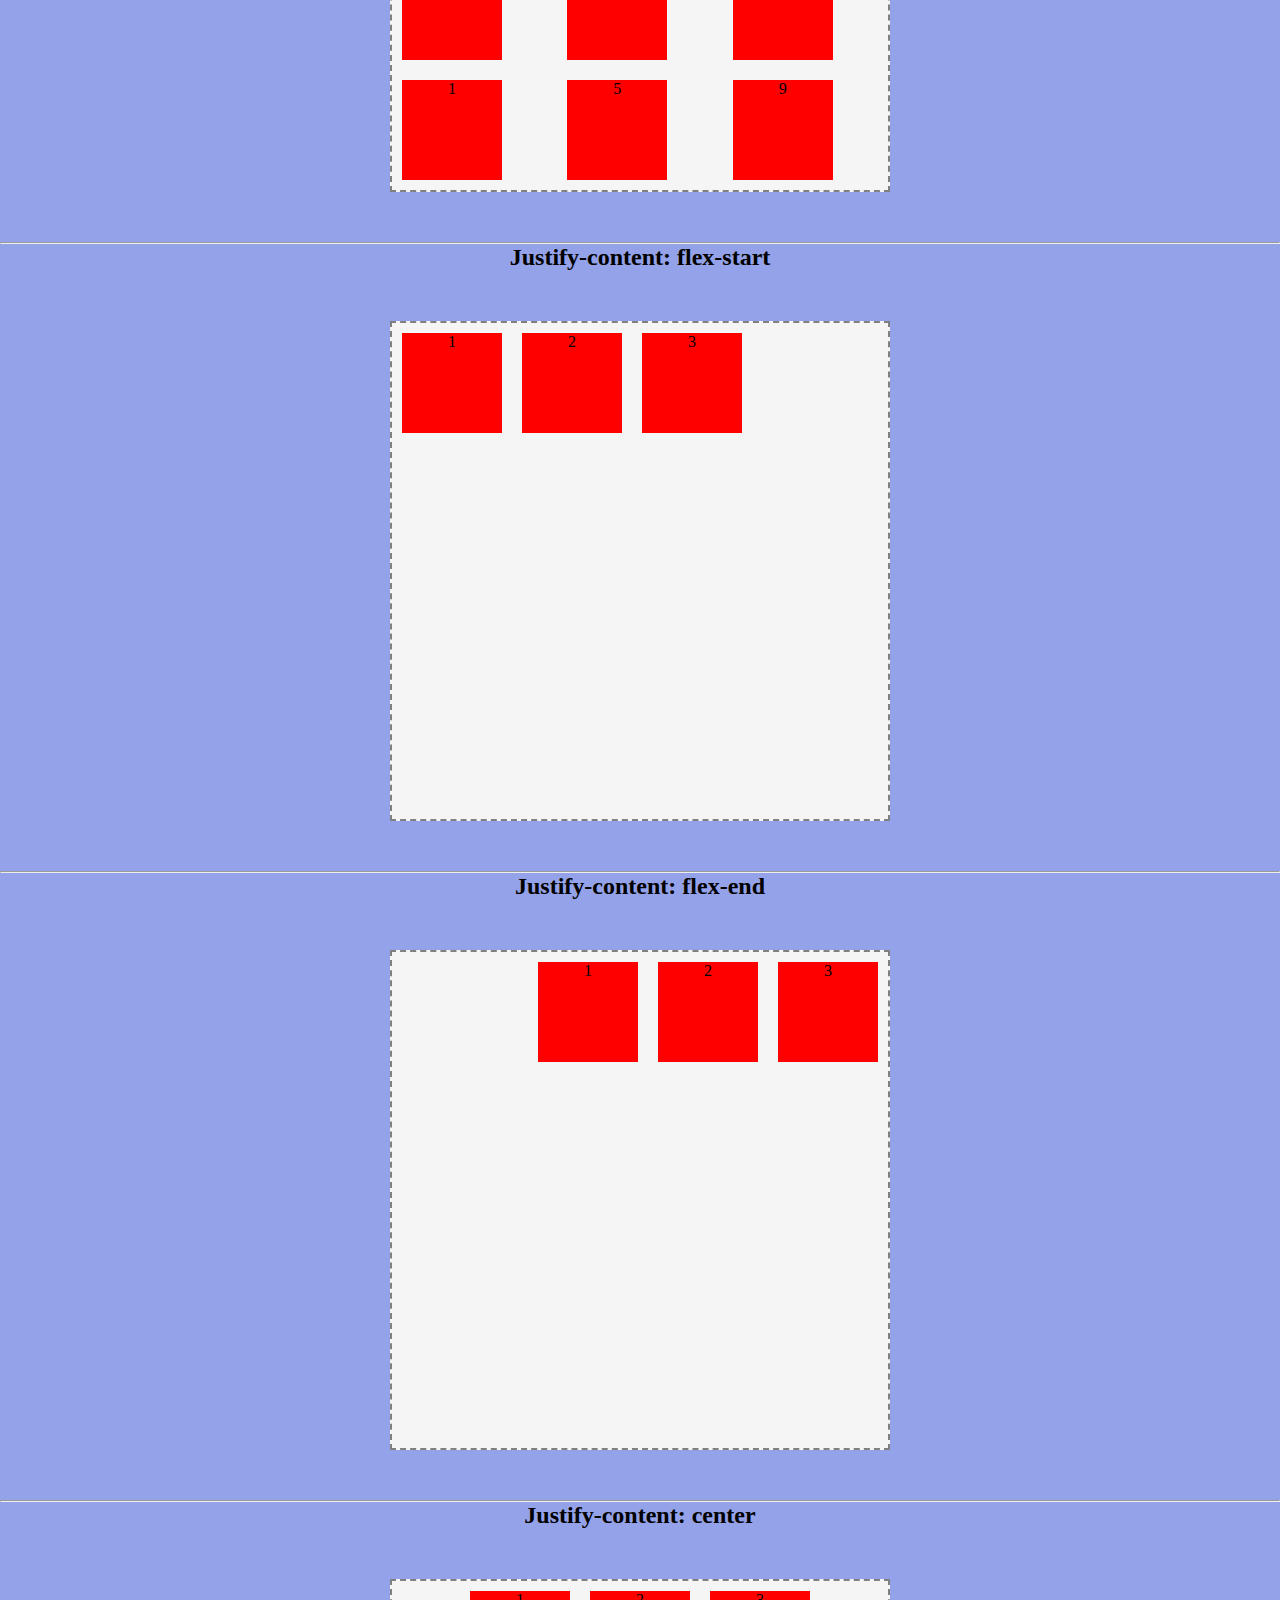
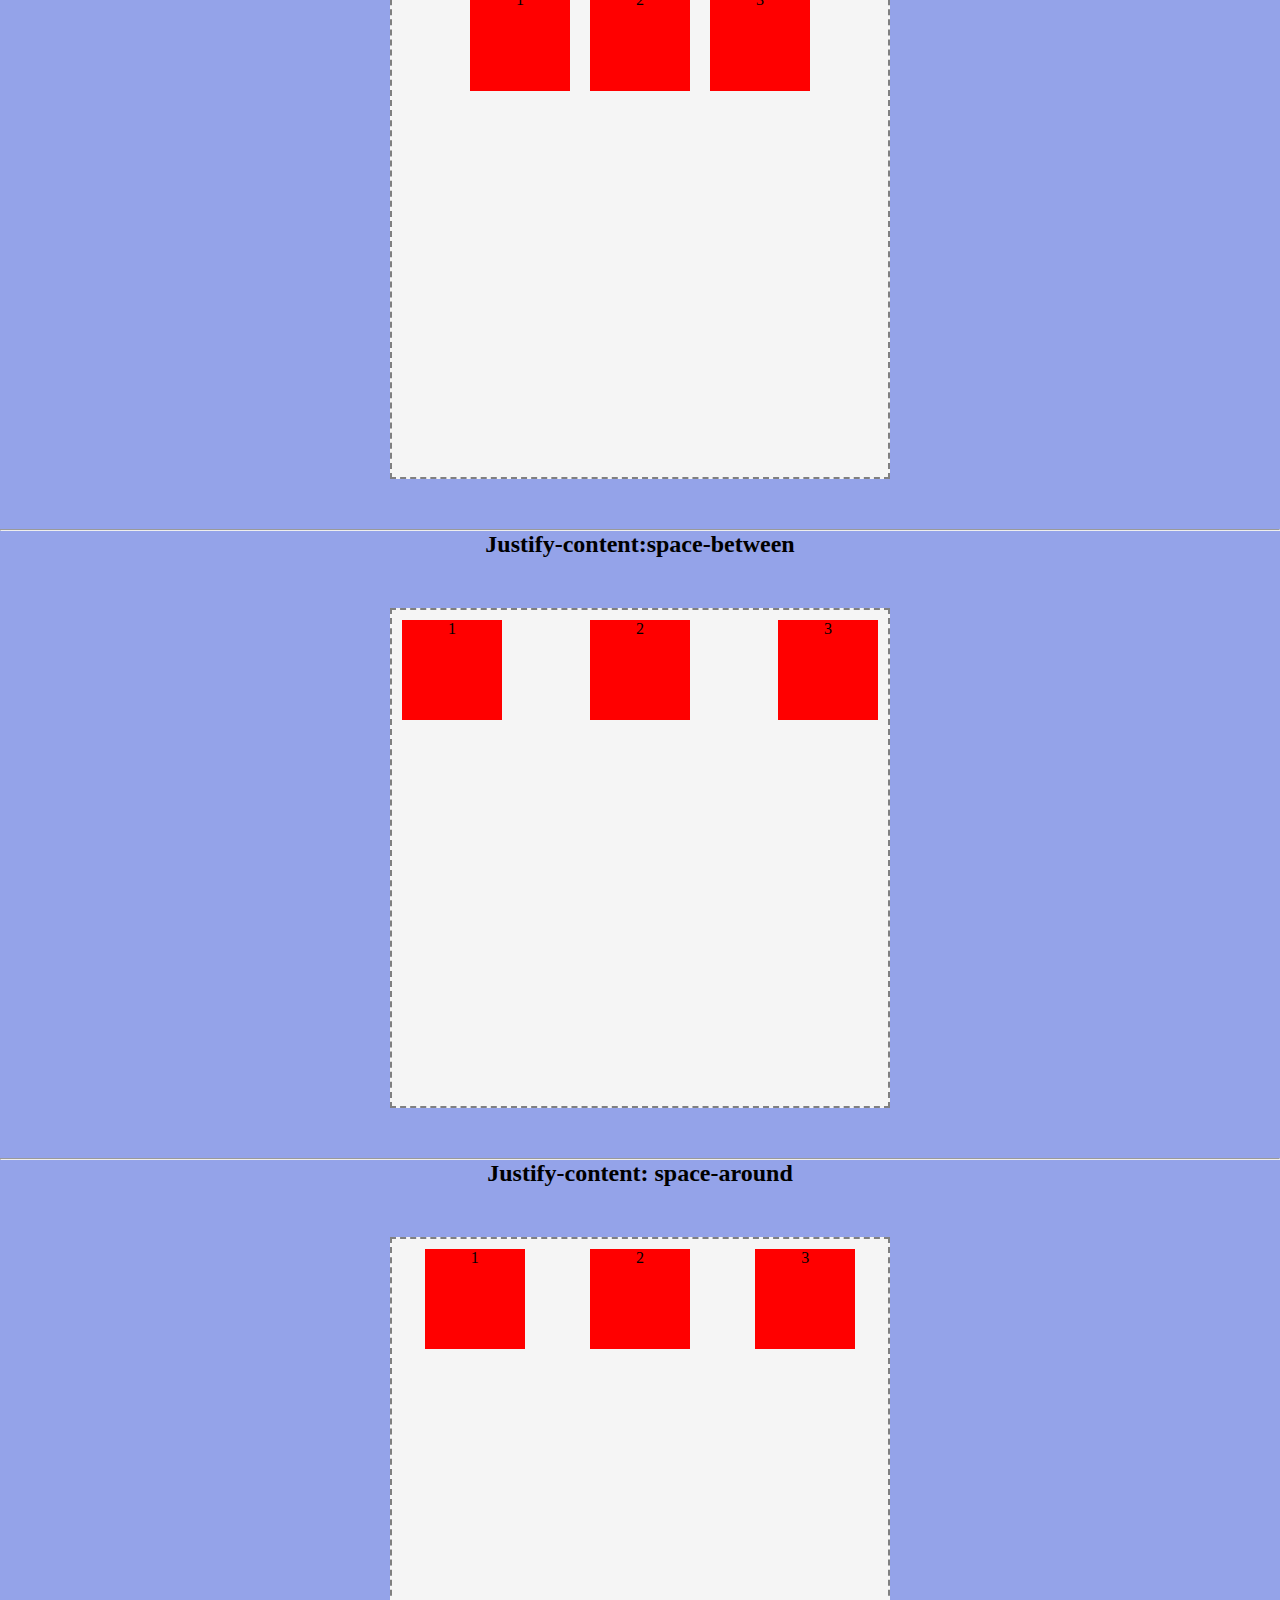
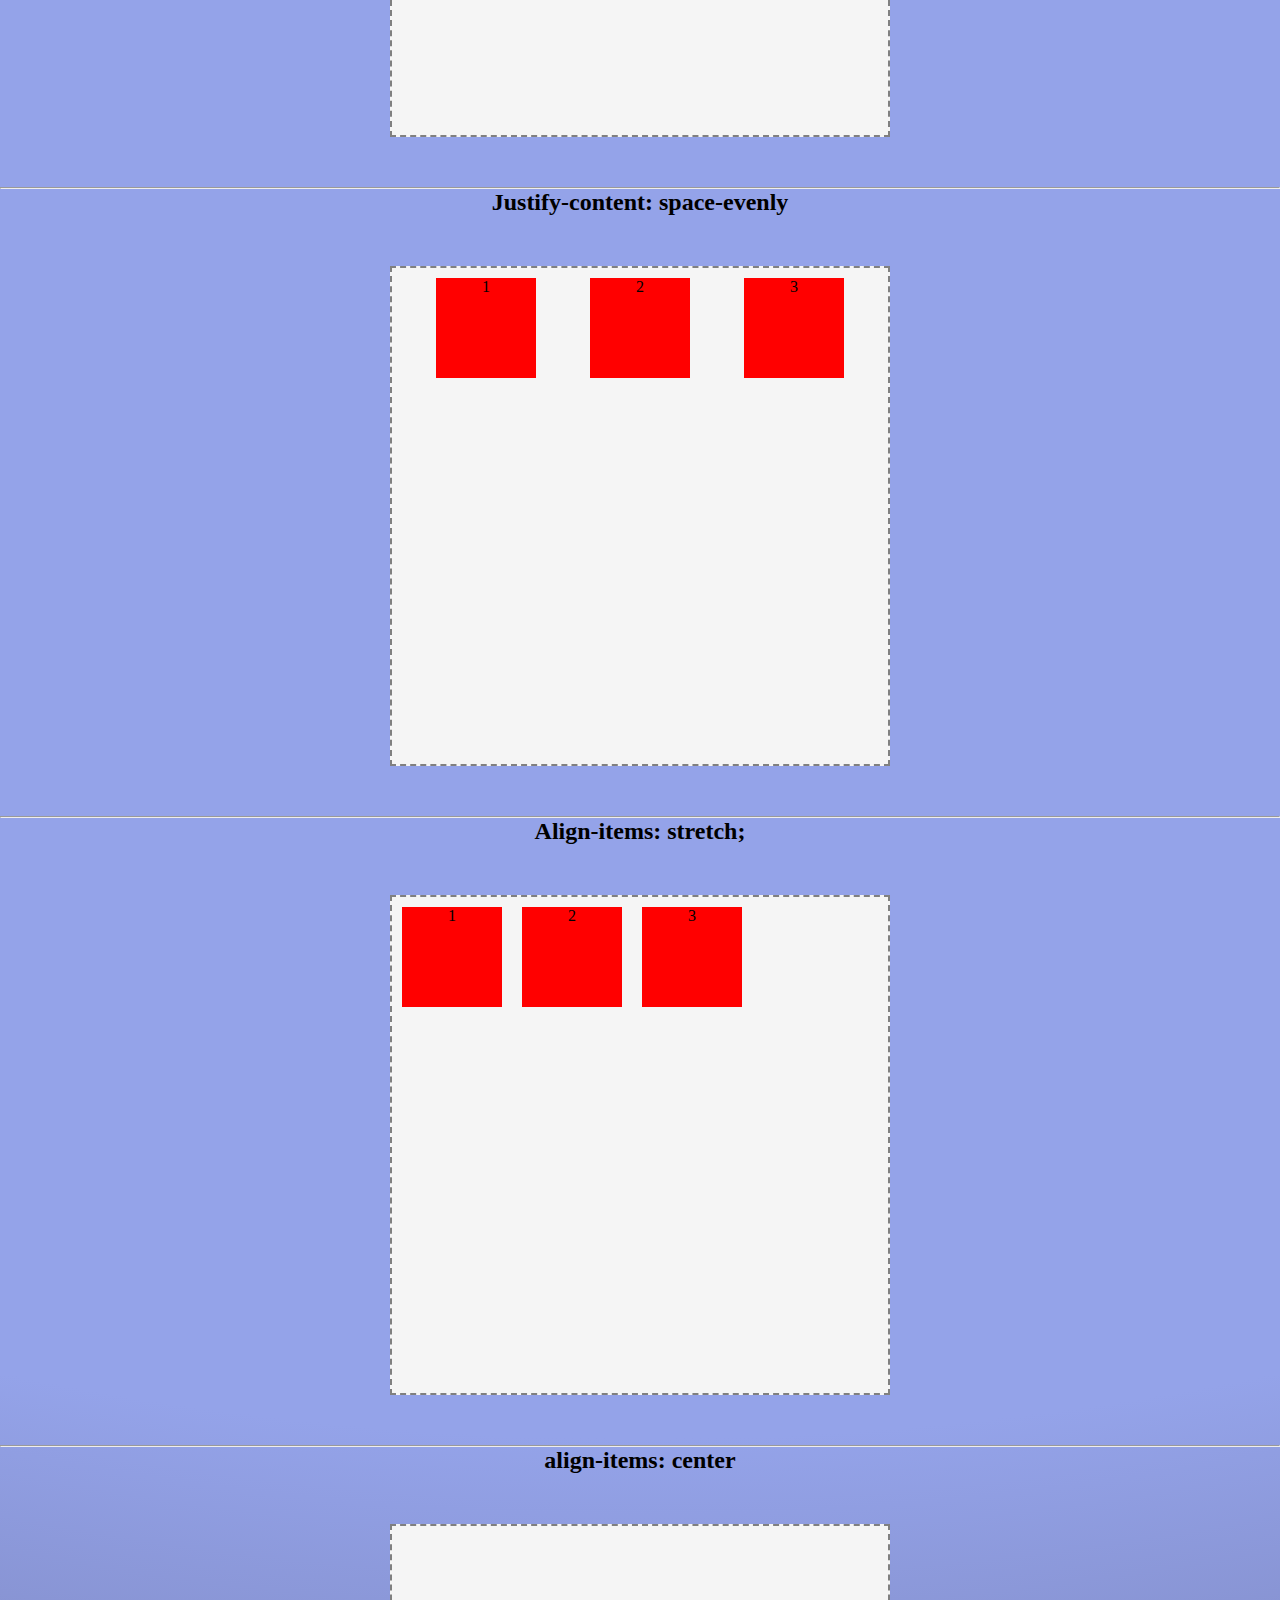
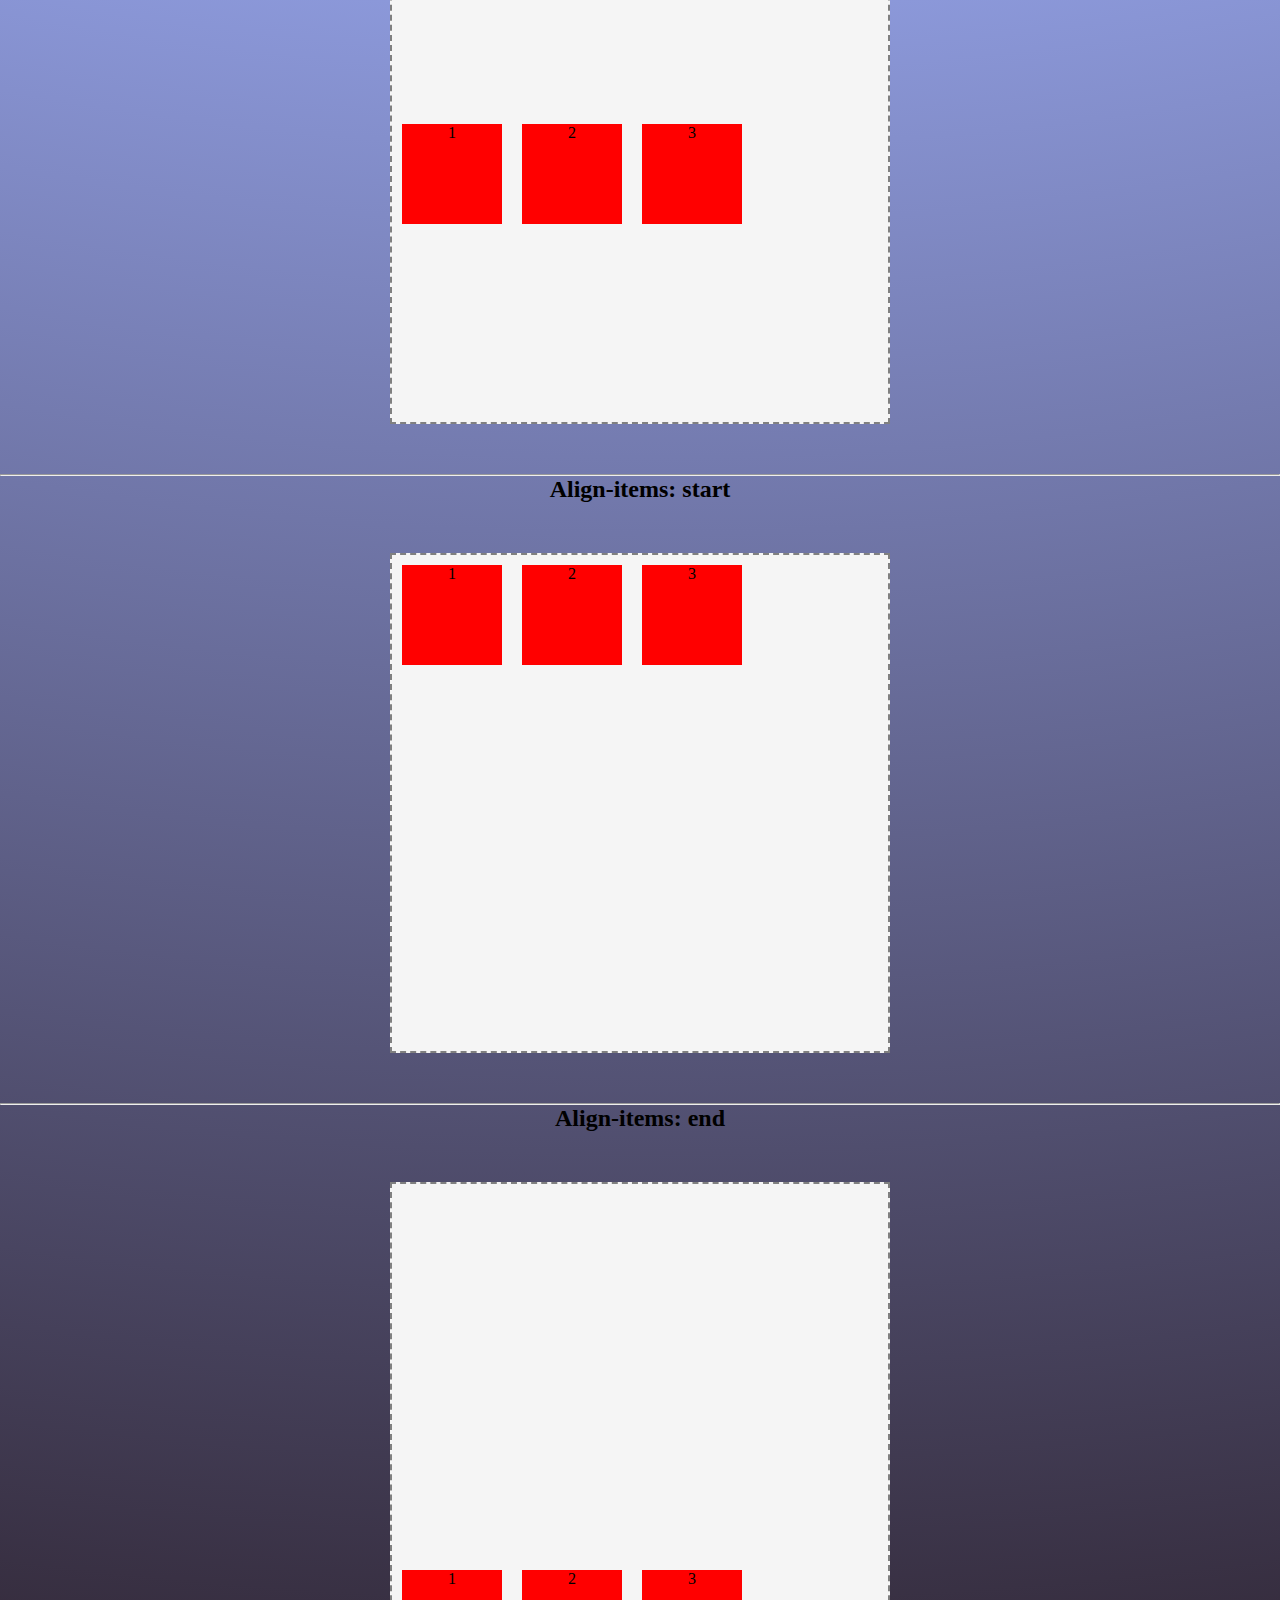
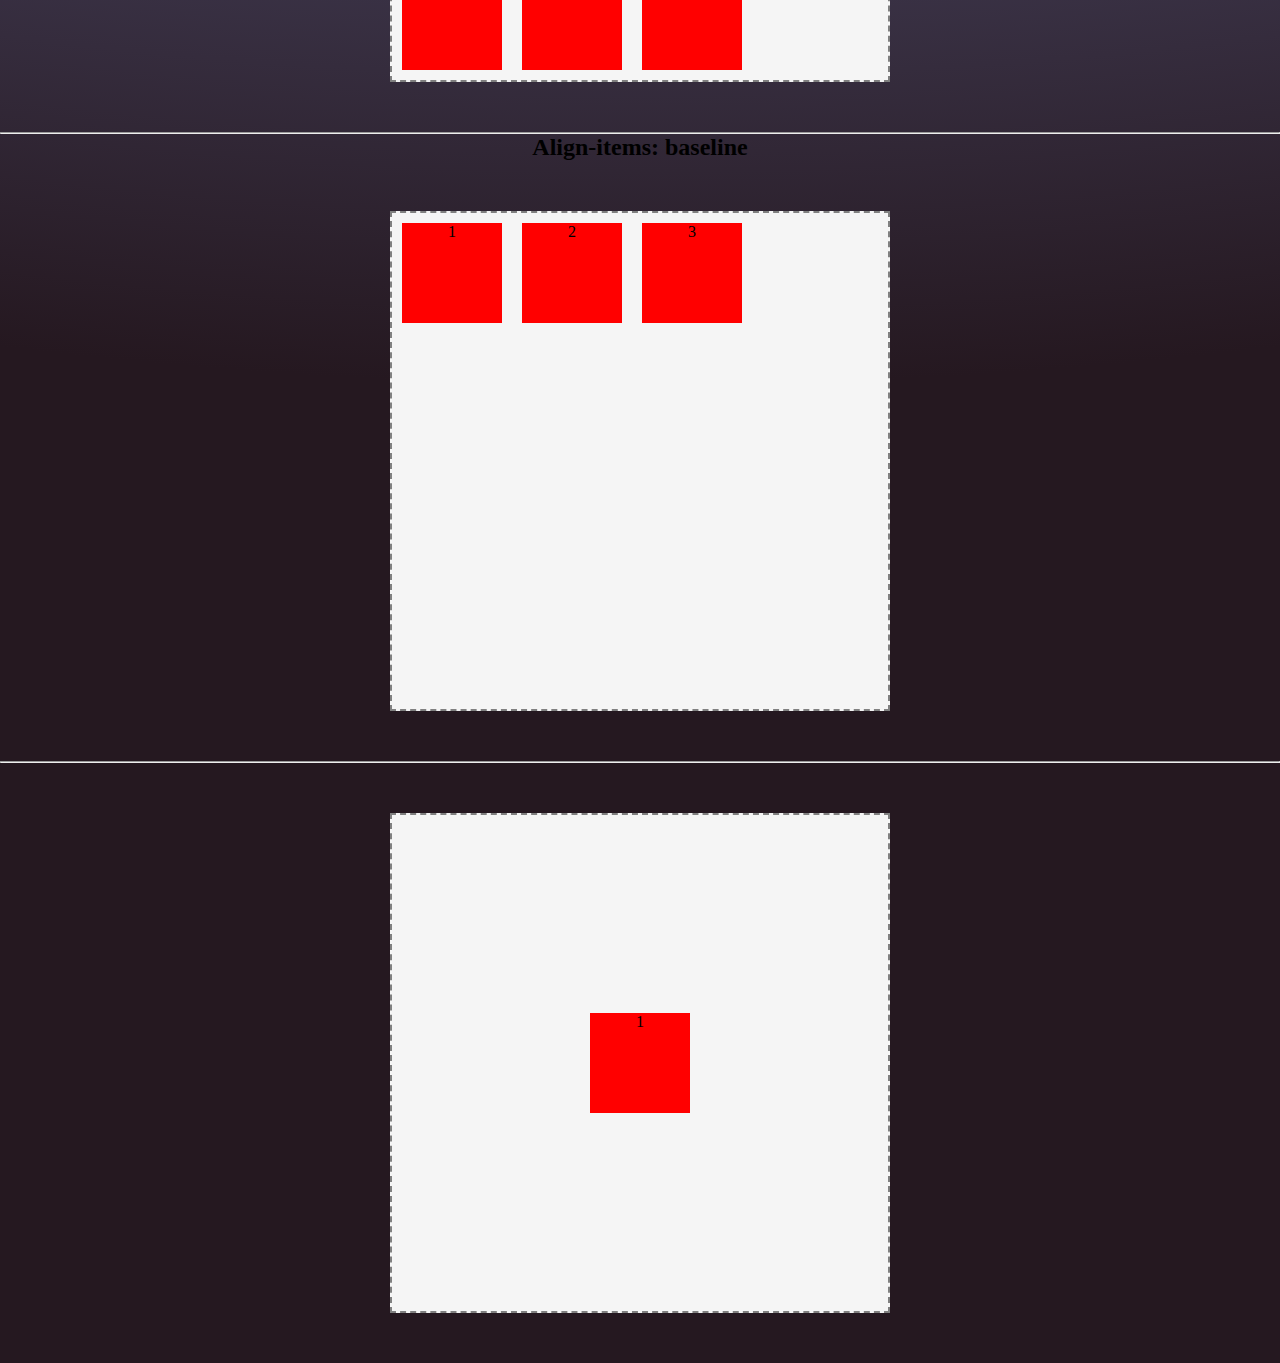
<file: 11 flexbox/index.html>
<!DOCTYPE html>
<html lang="en">
<head>
    <meta charset="UTF-8">
    <meta http-equiv="X-UA-Compatible" content="IE=edge">
    <meta name="viewport" content="width=device-width, initial-scale=1.0">
    <title>FLEXBOX</title>
    <link rel="stylesheet" href="estilo.css" type="text/css" media="all" />
</head>
<body>
    <h1>FLEXBOX</h1><hr>
    <div class="ejemplo1">
        <div class="caja">1</div>
        <div class="caja">2</div>
        <div class="caja">3</div>
        <div class="caja">4</div>
        <div class="caja">5</div>
        <div class="caja">6</div>
        <div class="caja">7</div>
        <div class="caja">8</div>
        <div class="caja">9</div>
        <div class="caja">10</div>
    </div>
    <hr>
    <h2>Flex-direction:row-reverse</h2>
    <div class="ejemplo2">
        <div class="caja">1</div>
        <div class="caja">2</div>
        <div class="caja">3</div>
        <div class="caja">4</div>
        <div class="caja">5</div>
        <div class="caja">6</div>
        <div class="caja">7</div>
        <div class="caja">8</div>
        <div class="caja">9</div>
        <div class="caja">10</div>
    </div>
    <hr>
    <h2>Flex-direction:column</h2>
    <div class="ejemplo3">
        <div class="caja">1</div>
        <div class="caja">2</div>
        <div class="caja">3</div>
        <div class="caja">4</div>
        <div class="caja">5</div>
        <div class="caja">6</div>
        <div class="caja">7</div>
        <div class="caja">8</div>
        <div class="caja">9</div>
        <div class="caja">10</div>
    </div>
    <hr>
    <h2>Flex-direction:column-reverse</h2>
    <div class="ejemplo4">
        <div class="caja">1</div>
        <div class="caja">2</div>
        <div class="caja">3</div>
        <div class="caja">4</div>
        <div class="caja">5</div>
        <div class="caja">6</div>
        <div class="caja">7</div>
        <div class="caja">8</div>
        <div class="caja">9</div>
        <div class="caja">10</div>
    </div>
<hr>
<h2>Flex-wrap: nowrap</h2>
<div class="ejemplo5">
    <div class="caja">1</div>
    <div class="caja">2</div>
    <div class="caja">3</div>
    <div class="caja">4</div>
    <div class="caja">5</div>
    <div class="caja">6</div>
    <div class="caja">7</div>
    <div class="caja">8</div>
    <div class="caja">9</div>
    <div class="caja">10</div>
</div>
<hr>
<h2>Flex-wrap: wrap</h2>
<div class="ejemplo6">
    <div class="caja">1</div>
    <div class="caja">2</div>
    <div class="caja">3</div>
    <div class="caja">4</div>
    <div class="caja">5</div>
    <div class="caja">6</div>
    <div class="caja">7</div>
    <div class="caja">8</div>
    <div class="caja">9</div>
    <div class="caja">10</div>
</div>
<hr>
<h2>Flex-wrap: wrap-reverse</h2>
<div class="ejemplo7">
    <div class="caja">1</div>
    <div class="caja">2</div>
    <div class="caja">3</div>
    <div class="caja">4</div>
    <div class="caja">5</div>
    <div class="caja">6</div>
    <div class="caja">7</div>
    <div class="caja">8</div>
    <div class="caja">9</div>
    <div class="caja">10</div>
</div>
<hr>
<h2>Flex-flow:column-reverse wrap</h2>
<div class="ejemplo8">
    <div class="caja">1</div>
    <div class="caja">2</div>
    <div class="caja">3</div>
    <div class="caja">4</div>
    <div class="caja">5</div>
    <div class="caja">6</div>
    <div class="caja">7</div>
    <div class="caja">8</div>
    <div class="caja">9</div>
    <div class="caja">10</div>
</div>
<hr>
<h2>Justify-content: flex-start</h2>
<div class="ejemplo9">
    <div class="caja">1</div>
    <div class="caja">2</div>
    <div class="caja">3</div>
</div>
<hr>
<h2>Justify-content: flex-end</h2>
<div class="ejemplo10">
    <div class="caja">1</div>
    <div class="caja">2</div>
    <div class="caja">3</div>
</div>
<hr>
<h2>Justify-content: center</h2>
<div class="ejemplo11">
    <div class="caja">1</div>
    <div class="caja">2</div>
    <div class="caja">3</div>
</div>
<hr>
<h2>Justify-content:space-between</h2>
<div class="ejemplo12">
    <div class="caja">1</div>
    <div class="caja">2</div>
    <div class="caja">3</div>
</div>
<hr>
<h2>Justify-content: space-around</h2>
<div class="ejemplo13">
    <div class="caja">1</div>
    <div class="caja">2</div>
    <div class="caja">3</div>
</div>
<hr>
<h2>Justify-content: space-evenly</h2>
<div class="ejemplo14">
    <div class="caja">1</div>
    <div class="caja">2</div>
    <div class="caja">3</div>

</div>
<hr>
<h2>Align-items: stretch;</h2>
<div class="ejemplo15">
    <div class="caja">1</div>
    <div class="caja">2</div>
    <div class="caja">3</div>
</div>
<hr>
<h2> align-items: center</h2>
<div class="ejemplo16">
    <div class="caja">1</div>
    <div class="caja">2</div>
    <div class="caja">3</div>
</div>
<hr>
<h2>Align-items: start</h2>
<div class="ejemplo17">
    <div class="caja">1</div>
    <div class="caja">2</div>
    <div class="caja">3</div>
</div>
<hr>
<h2>Align-items: end</h2>
<div class="ejemplo18">
    <div class="caja">1</div>
    <div class="caja">2</div>
    <div class="caja">3</div>
</div>
<hr>
<h2>Align-items: baseline</h2>
<div class="ejemplo19">
    <div class="caja">1</div>
    <div class="caja">2</div>
    <div class="caja">3</div>
</div>
</body>
<hr>
<div class="ejemplo20">
    <div class="caja">1</div>
</div>
</body>
</html>
</file>
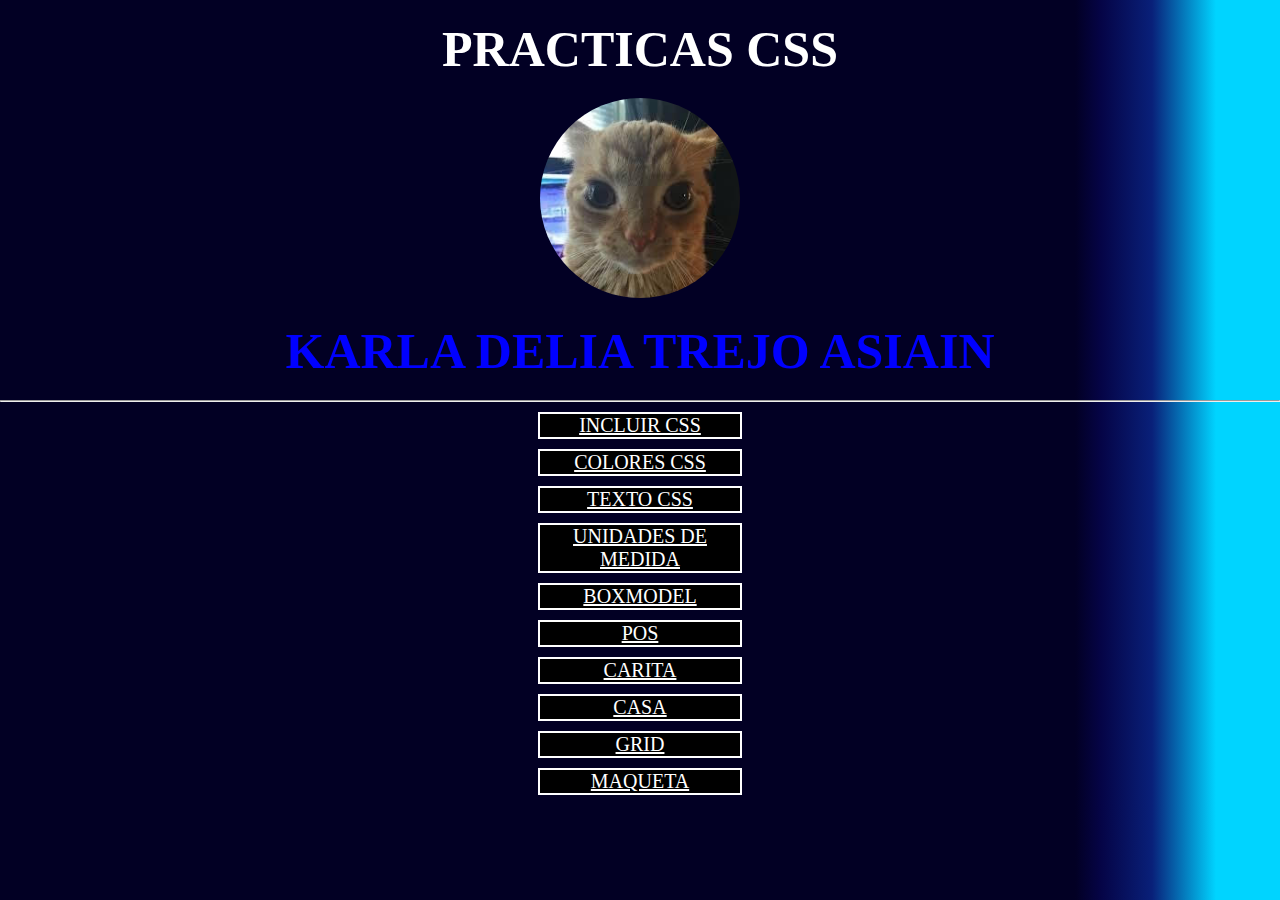
<file: PRACTICASK-main/index.html>
<!DOCTYPE html>
<html lang="en">
<head>
    <meta charset="UTF-8">
    <meta http-equiv="X-UA-Compatible" content="IE=edge">
    <meta name="viewport" content="width=device-width, initial-scale=1.0">
    <link rel="stylesheet" href="/estilo.css">
    <title>MIS PRACTICAS CSS</title>
</head>
<body>
    <h1>PRACTICAS CSS</h1>
    <img id ="imagen" src="/foto.jpg" alt="">
    <h2>KARLA DELIA TREJO ASIAIN</h2><hr>
    <div>
        <a href="/01Incluir/index.html ">INCLUIR CSS</a>
        <a href="/02 Colores/index.html ">COLORES CSS</a>
        <a href="/03 Texto/index.html">TEXTO CSS</a>
        <a href="/04 Unidades/index.html">UNIDADES DE MEDIDA</a>
        <a href="/05 boxmodel/index.html">BOXMODEL</a>
        <a href="/06 Pos/index.html">POS</a>
        <a href="/07 carita/index.html">CARITA</a>
        <a href="/08 Casa/index.html">CASA</a>
        <a href="/09 grid/index.html">GRID</a>
        <a href="/10 maqueta/index.html">MAQUETA</a>
    </div>
    
</body>
</html>
</file>
<file: estilo.css>
*{
    margin:0px;
    padding:0px;
}
body{
    text-align: center;
    background: rgb(2,0,36);
background: linear-gradient(90deg, rgba(2,0,36,1) 84%, rgba(5,4,70,1) 86%, rgba(9,32,121,1) 90%, rgba(0,212,255,1) 95%);
}

#imagen{
    width: 200px;
    height: 200px;
    border-radius: 100%;
}
#imagen:hover{
    transform: scale(1.1);
    tranform: rotate(1080deg);
    transition: 1s all ease;
}
h1{
    color:white;
    font-size: 50px;
    font-weight: bolder;
    text-shadow:5px ,5px ,5px black;
    margin :20px
}
h2{
    color: blue;
    font-size: 50px;
    font-weight: bolder;
    text-shadow:5px ,5px ,5px black;
    margin :20px

}
a{
    width: 200px;
    height: 200;
    margin: 10px auto;
    font-size: 20px;
    display: block;
    background: black;
    color: white;
    border: 2px solid white;
    box-shadow: opx 0px 10px red;
}
a:hover{
    background:  red;
    color: yellow;
    transform: scale(1.2);
    transition: 2s all ease;
}
a:active{
    transform: scale(1.0);
    background:  blue;
    color: white;
    transition: 1s all ease;
}
</file>
<file: 01Incluir/estilo.css>
*{
    margin:0px;
    padding:0px;
  }
  body{
    background:rgb(10,30,100);
  }
  h1{
    color:#fff;
  }
</file>
<file: 02 Colores/estilo.css>
*{
  margin:0px;
  padding:0px;
}
div{
  width: 100px;
  height: 100px;
  border: 2px solid yellow;
  background: red;
  margin:10px;
}
#color2{
  text-align:center;
  background:steelblue;
  color:blue;
  border:2px dashed cornflowerBlue;
}

.color3 {
  text-align: center;
  background: #FF0ABC;
  color: #FFFFFF;
  border: 2px dashed cornflowerBlue;
}


#color4 {
  text-align: center;
  background: #F0F;
  color: #0F0;
  border: 2px dashed #000;
}

#color5 {
  text-align: center;
  background: rgb(56,97,200);
  color: rgb(67,49,150);
  border: 2px dashed rgb(78,54,98);
}

#color6 {
  text-align: center;
  background: rgb(30%,10%,30%);
  color:rgb(47%,56%,98%);
  border: 2px dashed rgb(78%,95%,45%);
}

#color7 {
  text-align: center;
  background: linear-gradient(blue,purple);
  color: white;
  border: 2px dashed cornflowerBlue;
}


#color8 {
  text-align: center;
  background: rgba(10,20,30,0.6);
  color: rgba (30,40,50);
  border: 2px dashed rgba(1,4,5);
}


#color9{
  text-align: center;
  background: linear-gradient(to left ,aquamarine,blue);
  color: blue;
  border: 2px dashed cornflowerBlue;
}


#color10 {
  text-align: center;
  background: linear-gradient(180deg,red,orange,yellow,green,blue,indigo,violet);
  color: blue;
  border: 2px dashed cornflowerBlue;
}
h1{
  background:linear-gradient(red,orange,yellow,green,blue);
  -webkit-background-clip:text;
  color:transparent;
}
body{
  background:linear-gradient(orange,yellow);
}
</file>
<file: 03 Texto/estilo.css>
*{
    margin: 0px;
    padding: 0px;
    box-sizing: border-box;
}
 body{
    font-family: 'Tilt Prism', cursive;
    text-align: center;
 }
 h1{
 font-family: 'Times New Roman', Times, serif;
 }
.ara{
    font-family: 'Gill Sans', 'Gill Sans MT', Calibri, 'Trebuchet MS', sans-serif;
}
.ara1{
   font-family: 'Courier New', Courier, monospace;
}
.ara2{
    font-family: Arial, Helvetica, sans-serif;
}
.ara3{
   font-family: Georgia, 'Times New Roman', Times, serif;
}
.ara4{
font-family: fantasy;
}
.ara5{
   font-family: 'Segoe UI', Tahoma, Geneva, Verdana, sans-serif;
}
.ara6{
   font-family: 'Lucida Sans', 'Lucida Sans Regular', 'Lucida Grande', 'Lucida Sans Unicode', Geneva, Verdana, sans-serif;
}
.izq{
    text-align: left;
}
.der{
    text-align: right;
}
.cen{
    text-align: center;
}
.jus{
    text-align: justify;
}
.interlineado1{
    line-height: 2.0.5;
    font-size: 1em;
}
.interlineado2{
    line-height: 3.2;
    font-size: 1em;
}
.uru1{
    text-decoration: underline;
}
.uru2{
    text-decoration: underline dotted;
}
.uru3{
    text-decoration: underline dotted red;
}
.uru4{
    text-decoration: green wavy underline;
}
.uru5{
    text-decoration: underline overline #FF3
}
.uri1{
    text-transform: capitalize;
}
.uri2{
    text-transform: uppercase;
}
.uri{
    text-transform: lowercase;
}
.uri4{
    text-transform: none;
}
.ur1{
    text-indent: 0;
}
.ur2{
    text-indent: 50%;
}
.ur3{
    text-indent: -3em;
}
.kd1{
    letter-spacing: 1cqh;
}
.kd2{
    letter-spacing: .3rem;
}
.kd3{
    letter-spacing: 3px;
}
.kd4{
    letter-spacing: -2px;
}
.k1{
    word-spacing: 2cqw;
}
.k2{
    word-spacing: 4rem;
}
.k3{
    word-spacing: 3px;
}
.k4{
    word-spacing: -.4ch;
}
.kt1{
    text-shadow: 1px 1px 2px pink;
}
.kt2{
    text-shadow: #FC0 1px 0 10px;
}
.kt3{
    text-shadow: 5px 5px #558ABB;
}
.kt4{
    text-shadow: red 2px 5px;
}
.kt5{
    text-shadow: 5px 10px;
}
.kt6{
    text-shadow: 1px 1px 2px red, 0 0 1em
}
.libre{font-family: 'Times New Roman', Times, serif;
    font-size: larger;
    background: -webkit-linear-gradient(left top, blue,purple);
    -webkit-background-clip:text ;
    color: transparent;
    
}
.libre:hover{font-family: 'Times New Roman', Times, serif;
    font-size: larger;
    background: -webkit-linear-gradient(left top, blue,purple);
    background: linear-gradient(to bottom right, yellow ,green);
    -webkit-text-fill-color:transparent ;
  transition: 1s all ease;
    transform: scale(1.1);
    transform : rotate(160deg)
}
</file>
<file: 04 Unidades/estilo.css>
*{
  margin:0px;
  padding:0px;
  
}
div{
  width:200px;
  height:200px;
  background:red;
  display:black;
  margin:10px;
  border:2px solid yellow;
}
body{
  font-size:20px;
}
#caja1{
  width:2in;
  height:2in;
  
}
#caja2{
  width:3cm;
  height:3cm;
}
#caja3 {
  width: 40mm;
  height: 45mm;

}

#caja4 {
  width: 25pt;
  height: 35pt;
}
#caja5 {
  width: 10pc;
  height: 10pc;

}

#caja6 {
  width: 2.5em;
  height: 2.5em;
}
#caja7 {
  width: 2in;
  height: 2in;

}

#caja8 {
  width: 2ex;
  height: 2ex;
}
#caja9 {
  width: 150px;
  height: 150px;
}
 #caja10 {
  width: 20%;
  height: 20%;
}
</file>
<file: 05 boxmodel/estilo.css>
*{
    margin:0px;
    padding:0px;
    box-sizing: border-box;
}
body{
    text-align:center ;
background: rgb(238,174,202);
background: radial-gradient(circle, rgba(238,174,202,1) 0%, rgba(148,187,233,1) 61%);
}
div{
width: 200px;
height: 200px;
background: blue;
padding:  25px; 
margin: 10px;
display: inline-block;
border: yellowgreen;
text-align: center;

}
#caja1{
    box-shadow: 0px 0px 50px black;
    border-radius: 10px 50% 30px 50%;
}

#caja2{
    margin: 19px,114px,25px,40px;
    background: black;
    border:90px groove burlywood ;
}
#caja3{
    box-shadow: 7px 6px 50px magenta;
    background:red;
    border-radius: 199px 67% 80px 90%;
}


#caja4{
    margin: 18px,100px,90px,45px;
    background: lavender;
    border:10px double palevioletred ;
}
#caja5{
    box-shadow: 57757px 4757px 80px black;
    background: yellow;
    border-radius: 20px 100% 80px 100%;
}

#caja6{
    margin: 474674px,9494px,66px,20px;
    background: lightseagreen;
    border:10px ridge navy ;
}
#caja7{
    box-shadow: 8px 8px 50px black;
    border-radius: 10px 50% 30px 50%;
}


#caja8{
    margin: 10px,100px,20px,20px;
    background: silver;
    border:10px inset khaki ;
}
#caja9{
    margin: 10px,100px,20px,20px;
    background: aquamarine;
    border:10px groove goldenrod ;
}
#caja10{
    margin: 10px,100px,20px,20px;
    background: skyblue;
    border:10px outset powderblue;
}

#caja11{
    margin:66px 66px,88766px,54px;
    background: linear-gradient(180deg,red,orange,yellow,green,blue,indigo,violet);
    border:10px outset lightseagreen;
    border-radius: 457657px 60% 44px 44%;
}

#caja12{
    margin: 6868px,100px,20px,20px;
    background: linear-gradient(360deg,yellow,green);
    border:10px groove oldlace ;
    border-radius: 457657px 30% 5678745px 477%;
}


  
  #caja1:hover {
    background-color: gold;
    transform: scale(1.1);
    transform: rotate(1080deg);
    transition: 1s all ease;
  }
</file>
<file: 06 Pos/estilo.css>
* {
  margin: 0px;
  padding: 0px;
 box-sizing: border-box;
}

div {
  width: 200px;
  height: 200px;
  background: blue;
  color:yellow;
  border:2px dashed yellow;
  display: inline-block;
  margin: 10px;
  border: 10px;
}
.dos{
  position: absolute;
  top:100px ;
  left:100px ;
  background: grey;
  
}
.tres{
  position: absolute;
  left:100px ;
  bottom:100px ;
  background: orange;
  
}
.cuatro{
  position: absolute;
  bottom:100px ;
  right:50px ;
  background: green;
  
}
.cinco{
  position: absolute;
  right:100px ;
  top:50px ;
  background: yellow;
  
}
.seis{
  position: relative;
  top:50px;
  right:50px;
  background: yellow;
  
}
.diez{
  position:fixed;
  top:50%;
  left:60%;
  background: pink;
}
.ocho{
  position: fixed;
  top:50%;
  left:50%;
  background:rgba(0,0,255,0.5);
  z-index: 3;

}
</file>
<file: 07 carita/estilo.css>
* {
  margin: 0px;
  padding: 0px;
 box-sizing: border-box;
}

#cuadro{
  width: 200px;
  height: 200px;
  background: blue;
  color:yellow;
  border:2px dashed yellow;
  display: inline-block;
  margin: 10px;
  border: 10px;
}

  
#cara{

position:relative;

width:200px;

height:200px;

background-color:yellow;

border-radius:100%;

border:solid #000 2px;

}

#ojo{

position:relative;
top:60px;
left:40px;
width:10%;
height:10%;
background-color:black;
border-radius:100%;


}

#ojo1{

position:relative;
top:42px;
left:135px;
width:10%;
height:10%;
background-color:black;
border-radius:100%;


}
#na{
  width: 40px;
  height: 30px;
  position: absolute;
  top: 60px;
  right: 70px;
  border-radius: 60% 60% 0% 0%;
  background: brown;
  
}


#boca{

position:absolute;

left:50%;

width:10%;

height:10%;

background-color:black;

border-radius:100%;

border-bottom:solid 2px #000;

bottom:30px;

}
</file>
<file: 08 Casa/estilo.css>
* {
    margin: 0px;
    padding: 0px;
    box-sizing: border-box;
}

#cuadro {
    width: 500px;
    height: 400px;
    background: lightblue;
    display: inline-block;
    margin: 10px;
    border: 10px;
}

#rectangulo {
    position: absolute;
    top: 190px;
    left: 270px;
    width: 190px;
    height: 100px;
    background: khaki;
    color: yellow;
    border: 2px dashed yellow;
    display: inline-block;
    margin: 10px;
    border: 10px;


}



#puerta {
    width: 59px;
    height: 40px;
    position: absolute;
    top: 60px;
    right: 100px;
    border-radius: 60% 60% 0% 0%;
    background: brown;

}


#chapa {

    position: absolute;

    left: 70%;

    width: 10%;

    height: 10%;

    background-color: black;

    border-radius: 100%;

    border-bottom: solid 2px #000;

    bottom: 10px;

}

#techo {
    width: 210px;

    height: 30px;

    background: brown;

    position: absolute;

    top: 170px;

    left: 270px;
}

#base {
    width: 400px;
    height: 30px;
    background: seagreen;
    position: absolute;
    top: 300px;
    left:70px;
}

#chimenea {
    width: 40px;

    height: 35px;

    background: saddlebrown;

    position: absolute;

    left: 415px;

    top: 136px;
}


#circulo {

    position: absolute;
    top: 200px;
    left: 425px;
    width: 60px;
    height: 60px;
    background-color: green;
    border-radius: 100%;
    box-shadow: 0 0 30px white;
}

#palo2 {
    width: 10px;

    height: 40px;

    background: brown;

    position: absolute;

    top:260px;

    left: 450px;

}

#circulo2 {

    position: absolute;
    top: 200px;
    left: 370px;
    width: 60px;
    height: 60px;
    background-color: green;
    border-radius: 100%;
    box-shadow: 0 0 30px white;
}

#palo {
    width: 10px;

    height: 40px;

    background: brown;

    position: absolute;

    top:260px;

    left: 395px;


}

#ventana {
    width: 70px;

    height: 50px;

    background: lightcyan;

    position: relative;

    top: 20px;

    left: 100px;

}

#bara1 {
    width: 1px;
    height: 50px;
    background: grey;
    position: absolute;
    top:0px;
    left: 35px;

}

#bara2{
    width: 70px;
    height: 1px;
    background: grey;
    position: absolute;
    top:25px;
    left: 0px;
}


#sol {
    width: 60px;
    height: 60px;
    background: radial-gradient(yellow, yellow, yellow);
    border-radius: 50%;
    position: relative;
    top: 60px;
    left: 18%;
    box-shadow: 0px 0px 300px yellow;


}

#linea1 {
    width: 30px;
    height: 1px;
    background: yellow;
    position: absolute;
    top: 60px;
    left: 55px;
    transform: rotate(30deg);
}

#linea5 {
    width: 30px;
    height: 1px;
    background: yellow;
    position: absolute;
    top: 130px;
    left: 70px;
    transform: rotate(-30deg);
}

#linea2 {
    width: 30px;
    height: 1px;
    background: yellow;
    position: absolute;
    top: 130px;
    left: 170px;
    transform: rotate(30deg);
}

#linea6 {
    width: 30px;
    height: 1px;
    background: yellow;
    position: absolute;
    top: 60px;
    left: 170px;
    transform: rotate(-30deg);
}

#linea3 {
    width: 1px;
    height: 30px;
    background: yellow;
    position: absolute;
    top: 25px;
    left: 133px;
    transform: rotate(0deg);
}

#linea4 {
    width: 1px;
    height: 30px;
    background: yellow;
    position: absolute;
    top: 135px;
    left: 133px;
    transform: rotate(0deg);
}
</file>
<file: 09 grid/estilo.css>
*{
    margin:0px;
    padding:0px;
    box-sizing: border-box;
}
body{
    text-align: center;
    background: cadetblue;
}
.container{
    width: 700px;
    height: 700px;
    display: block;
    background: turquoise;
    margin: 20px auto;
    border:3px solid beige;
    display: grid;
    grid-template-columns: repeat(2,1fr);
    grid-auto-rows: minmax(100px, auto);
    grid-gap: 30px;
    
}
.item{
background: cornsilk;
}
.container2{
    width: 600px;
    height: 600px;
    display: block;
    background: khaki;
    margin: 20px auto;
    border:3px solid burlywood;
    display: grid;
    grid-template-columns: repeat(3,1fr);
    grid-auto-rows: repeat(3,1fr);
    grid-gap: 30px;
   
}
.item1{
    grid-column: 1/3;
    grid-row: 1;
background: lavender;
}
.item2{
    grid-column: 3;
    grid-row: 1/3;
background: lightgreen;
}
.item3{
    grid-column: 2;
    grid-row: 2;
background: honeydew;
}
.item4{
    grid-column: 1;
    grid-row: 2/4;
background:lemonchiffon;
}
.item5{
    grid-column: 2/4;
    grid-row: 3;
background:lightcoral;
}
.container3{
    width: 600px;
    height: 400px;
    display: block;
    background: khaki;
    margin: 20px auto;
    border:3px solid burlywood;
    display: grid;
    grid-template-columns: repeat(2,1fr);
    grid-auto-rows: 100px 20px 200px 40px;
    grid-gap: 10px;
   
}
.item6{
    grid-column: 1/3;
    grid-row: 1;
background: lightseagreen;
}
.item8{
    grid-column: 3/1;
    grid-row: 2;
background: lightgoldenrodyellow;
}
.item9{
    grid-column: 2;
    grid-row: 3;
background:lightpink;
}
.item10{
    grid-column: 1;
    grid-row: 3;
background:lightslategray;
}
.item11{
    grid-column: 1/3;
    grid-row: 4;
background:pink;
}
</file>
<file: 10 maqueta/estilo.css>
*{
    margin:0px;
    padding:0px;
    box-sizing: border-box;
}
body{
   font-family:'Lucida Sans', 'Lucida Sans Regular', 'Lucida Grande', 'Lucida Sans Unicode', Geneva, Verdana, sans-serif;
   display: block;
   background: darkgrey;
   border: grey;
   display: grid;
   grid-template-columns: repeat(5,1fr);
   color:darkgrey;
   grid-gap: 10px;
   grid-auto-rows: 150px 80px 80px 80px 80px 80px 80px 80px 80px 80px;
   grid-auto-columns: 150px 250px 300px 200px 150px;

}
.item1{
    grid-column: 1/6;
    grid-row: 1;
background: brown;
text-align: center;
}
.item2{
    grid-column: 1;
    grid-row: 2;
background: lemonchiffon;
}
.item3{
    grid-column: 1;
    grid-row: 2/3;
background: lemonchiffon;
}
.item4{
    grid-column: 1;
    grid-row: 3/4;
background:lightskyblue;
}
.item5{
    grid-column: 1;
    grid-row: 4/5;
background:lightslategray;
}
.item6{
    grid-column: 1;
    grid-row: 5/6;
background:pink;
}
.item7{
    grid-column:1;
    grid-row: 6/7;
background: navajowhite;
}
.item8{
    grid-column: 1;
    grid-row: 7;
background:lightslategray;
}
.item14{
    grid-column: 1;
    grid-row: 8/10;
background:skyblue;
}
.item10{
    grid-column: 2/4;
    grid-row: 2/10;
background:green;
text-align:center;
}
.item11{
    grid-column: 4/6;
    grid-row: 2/6;
background: aquamarine;
text-align:center;
border: black;
}
.item12{
    grid-column: 4/6;
    grid-row: 6/10;
background:aquamarine;
text-align:center;
border: black
}
.item13{
    grid-column: 1/6;
    grid-row: 10;
background: navajowhite;
text-align: center;
}
</file>
<file: 11 flexbox/estilo.css>
*{
    margin:0px;
    padding:0px;
    box-sizing: border-box;
}
body{
    text-align: center;
    background: rgb(148,163,233);
    background: radial-gradient(circle, rgba(148,163,233,1) 50%, rgba(37,24,32,1) 84%);
}
.ejemplo1{
    width:500px;
    height: 500px;
    background: whitesmoke;
    margin:50px auto;
    border:2px dashed blue;
    display: flex;
    flex-direction: row;
}
.caja{
    width:100px;
    height:100px;
margin:10px;
background: blue;

}
.ejemplo2{
    width:500px;
    height: 500px;
    background: whitesmoke;
    margin:50px auto;
    border:2px dashed yellow;
    display: flex;
    flex-direction:row-reverse;
}
.caja{
    width:100px;
    height:100px;
margin:10px;
background: yellow;

}
.ejemplo3{
    width:500px;
    height: 500px;
    background: whitesmoke;
    margin:50px auto;
    border:2px dashed green;
    display: flex;
    flex-direction:column;
}
.caja{
    width:100px;
    height:100px;
margin:10px;
background: green;

}
.ejemplo4{
    width:500px;
    height: 500px;
    background: whitesmoke;
    margin:50px auto;
    border:2px dashed orange;
    display: flex;
    flex-direction:column-reverse;
}
.caja{
    width:100px;
    height:100px;
margin:10px;
background: orange;

}
.ejemplo5{
    width:500px;
    height: 500px;
    background: whitesmoke;
    margin:50px auto;
    border:2px dashed red;
    display: flex;
    flex-wrap: nowrap;
}
.caja{
    width:100px;
    height:100px;
margin:10px;
background: red;

}
.ejemplo6{
    width:500px;
    height: 500px;
    background: whitesmoke;
    margin:50px auto;
    border:2px dashed pink;
    display: flex;
    flex-wrap: wrap;
}
.caja{
    width:100px;
    height:100px;
margin:10px;
background: red;

}
.ejemplo7{
    width:500px;
    height: 500px;
    background: whitesmoke;
    margin:50px auto;
    border:2px dashed gray;
    display: flex;
    flex-wrap: wrap-reverse;
}
.caja{
    width:100px;
    height:100px;
margin:10px;
background: red;

}
.ejemplo8{
    width:500px;
    height: 500px;
    background: whitesmoke;
    margin:50px auto;
    border:2px dashed gray;
    display: flex;
    flex-flow:column-reverse wrap;
}
.caja{
    width:100px;
    height:100px;
margin:10px;
background: red;

}
.ejemplo9{
    width:500px;
    height: 500px;
    background: whitesmoke;
    margin:50px auto;
    border:2px dashed gray;
    display: flex;
    justify-content: flex-start;
}
.caja{
    width:100px;
    height:100px;
margin:10px;
background: red;

}
.ejemplo10{
    width:500px;
    height: 500px;
    background: whitesmoke;
    margin:50px auto;
    border:2px dashed gray;
    display: flex;
    justify-content: flex-end;
}
.caja{
    width:100px;
    height:100px;
margin:10px;
background: red;

}
.ejemplo11{
    width:500px;
    height: 500px;
    background: whitesmoke;
    margin:50px auto;
    border:2px dashed gray;
    display: flex;
    justify-content: center;
}
.caja{
    width:100px;
    height:100px;
margin:10px;
background: red;

}
.ejemplo12{
    width:500px;
    height: 500px;
    background: whitesmoke;
    margin:50px auto;
    border:2px dashed gray;
    display: flex;
    justify-content:space-between;
}
.caja{
    width:100px;
    height:100px;
margin:10px;
background: red;

}
.ejemplo13{
    width:500px;
    height: 500px;
    background: whitesmoke;
    margin:50px auto;
    border:2px dashed gray;
    display: flex;
    justify-content: space-around;
}
.caja{
    width:100px;
    height:100px;
margin:10px;
background: red;

}
.ejemplo14{
    width:500px;
    height: 500px;
    background: whitesmoke;
    margin:50px auto;
    border:2px dashed gray;
    display: flex;
    justify-content: space-evenly;
}
.caja{
    width:100px;
    height:100px;
margin:10px;
background: red;

}
.ejemplo15{
    width:500px;
    height: 500px;
    background: whitesmoke;
    margin:50px auto;
    border:2px dashed gray;
    display: flex;
    align-items: stretch;
}
.caja{
    width:100px;
    height:100px;
margin:10px;
background: red;

}
.ejemplo16{
    width:500px;
    height: 500px;
    background: whitesmoke;
    margin:50px auto;
    border:2px dashed gray;
    display: flex;
    align-items: center;
}
.caja{
    width:100px;
    height:100px;
margin:10px;
background: red;

}
.ejemplo17{
    width:500px;
    height: 500px;
    background: whitesmoke;
    margin:50px auto;
    border:2px dashed gray;
    display: flex;
    align-items: start;
}
.caja{
    width:100px;
    height:100px;
margin:10px;
background: red;

}
.ejemplo18{
    width:500px;
    height: 500px;
    background: whitesmoke;
    margin:50px auto;
    border:2px dashed gray;
    display: flex;
    align-items: end;
}
.caja{
    width:100px;
    height:100px;
margin:10px;
background: red;

}
.ejemplo19{
    width:500px;
    height: 500px;
    background: whitesmoke;
    margin:50px auto;
    border:2px dashed gray;
    display: flex;
    align-items: baseline;
}
.caja{
    width:100px;
    height:100px;
margin:10px;
background: red;

}
.ejemplo20{
    width:500px;
    height: 500px;
    background: whitesmoke;
    margin:50px auto;
    border:2px dashed gray;
    display: flex;
    justify-content: center;
    align-items: center;
}
.caja{
    width:100px;
    height:100px;
margin:10px;
background: red;

}
</file>
